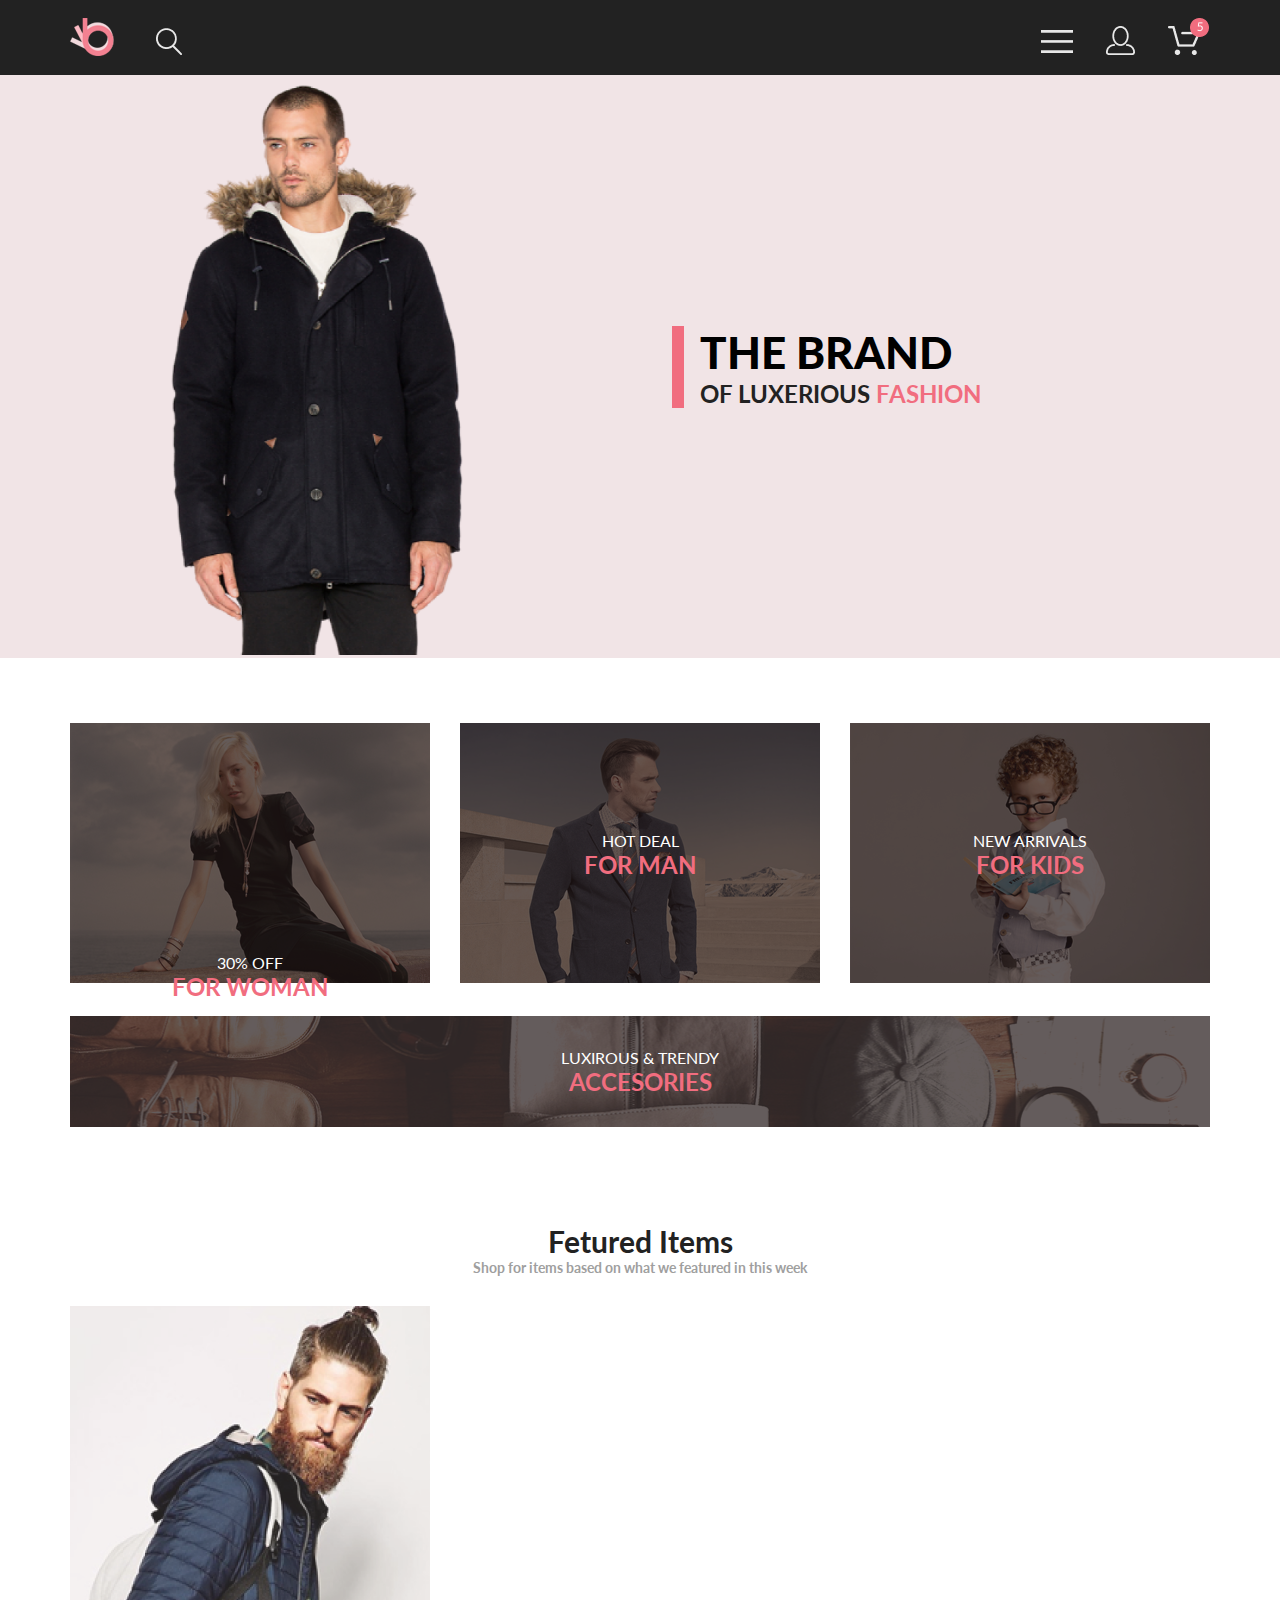
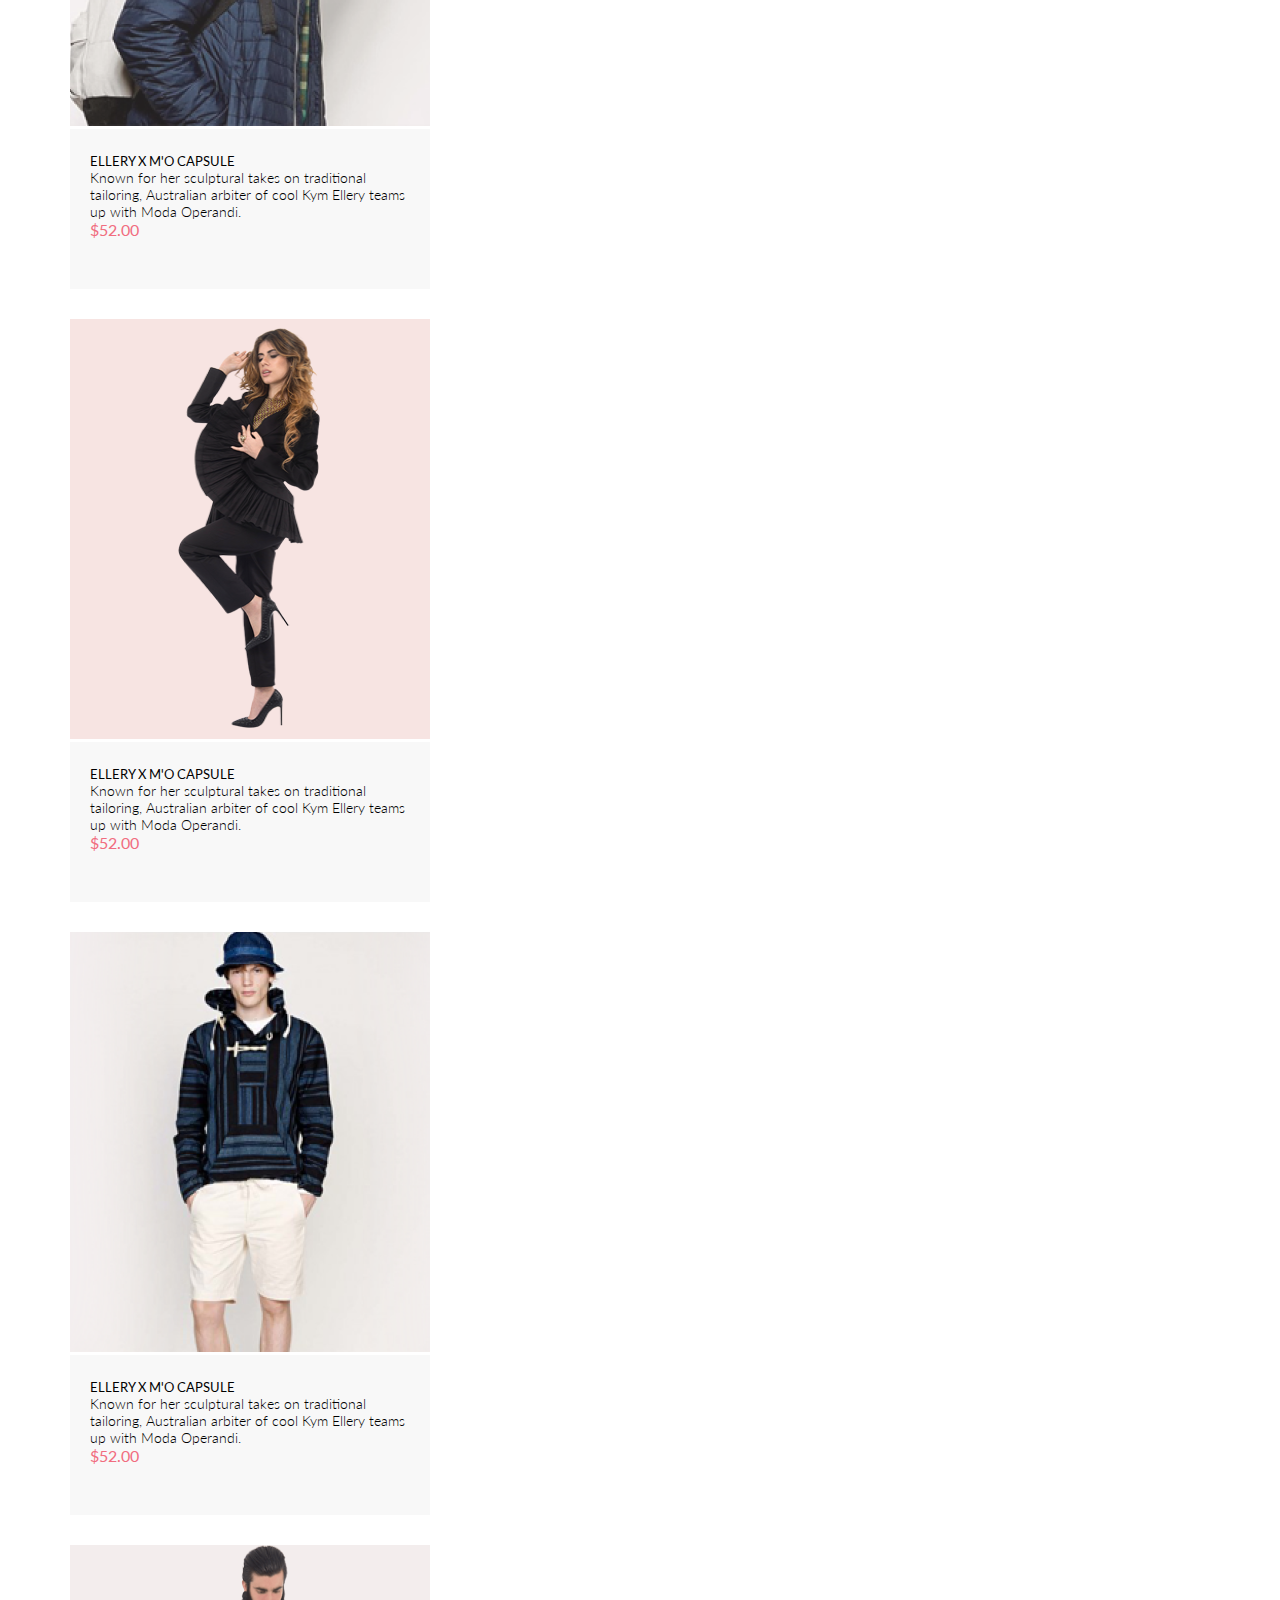
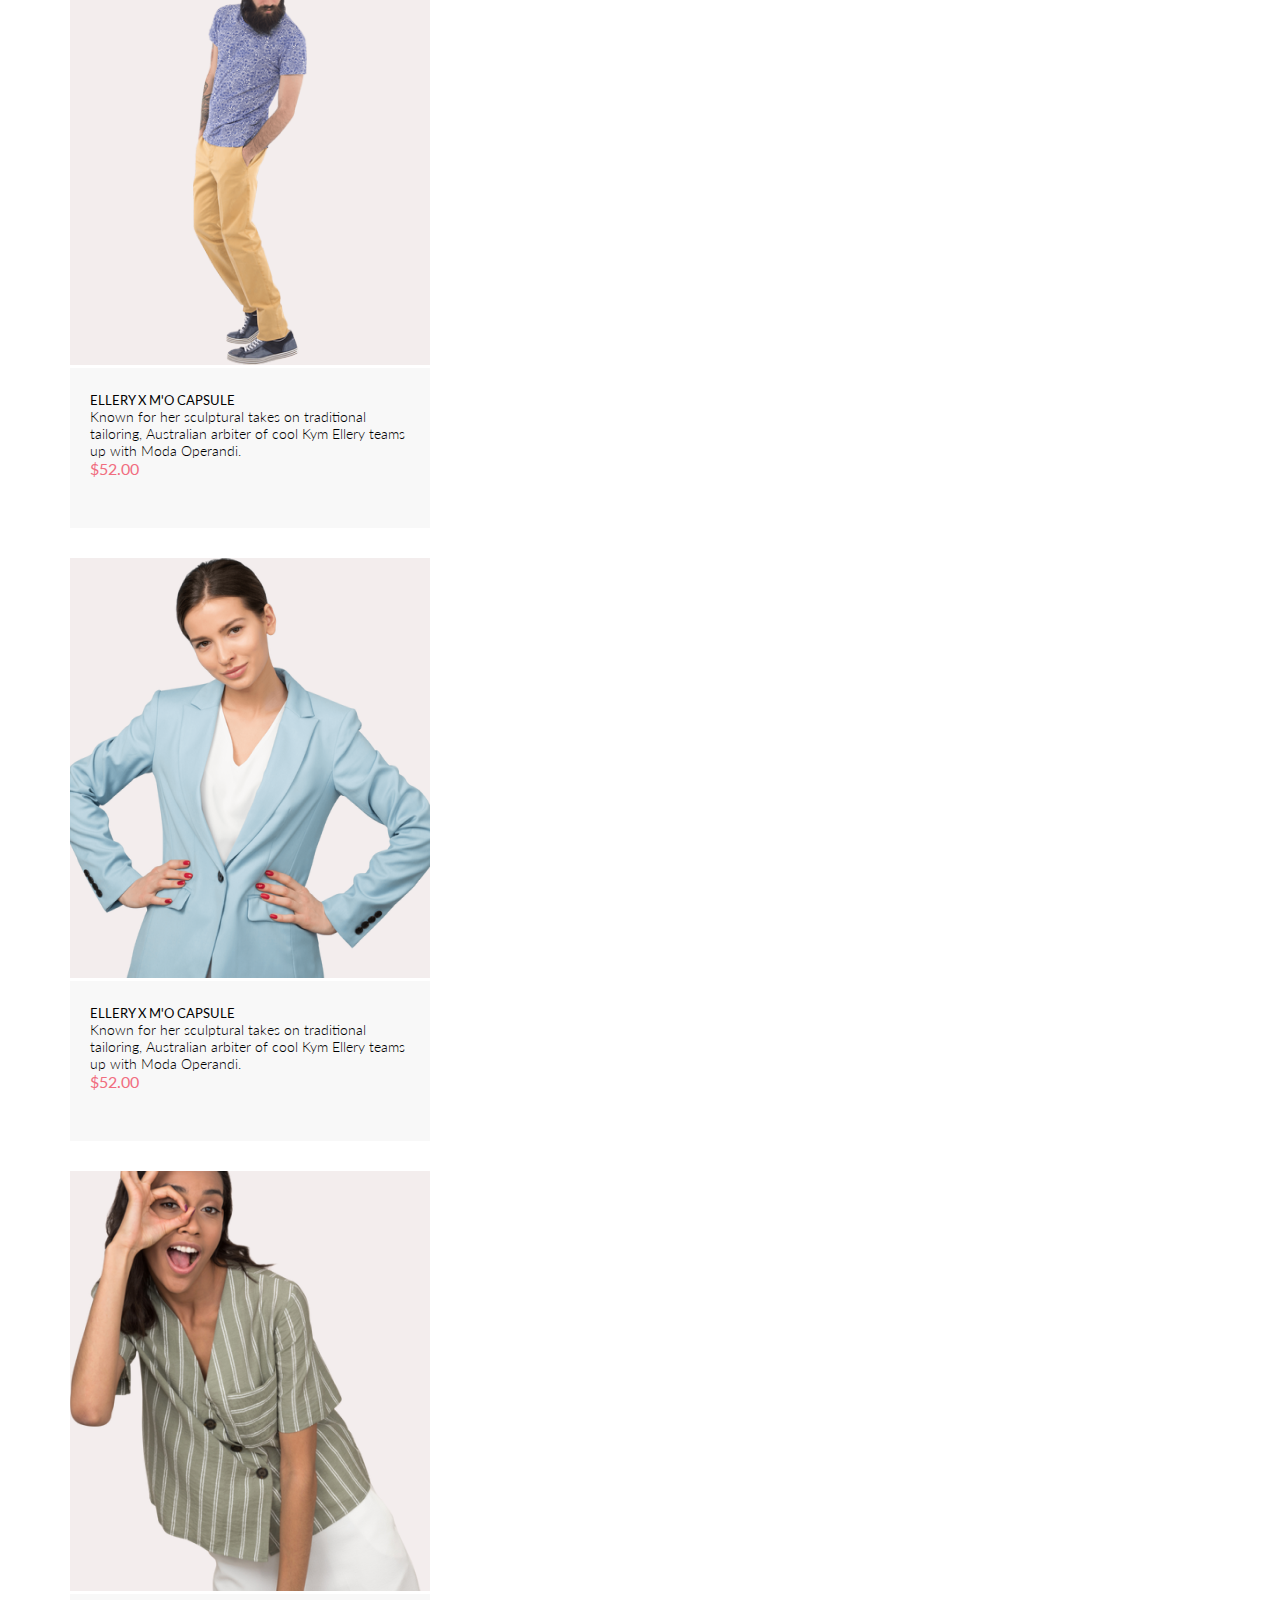
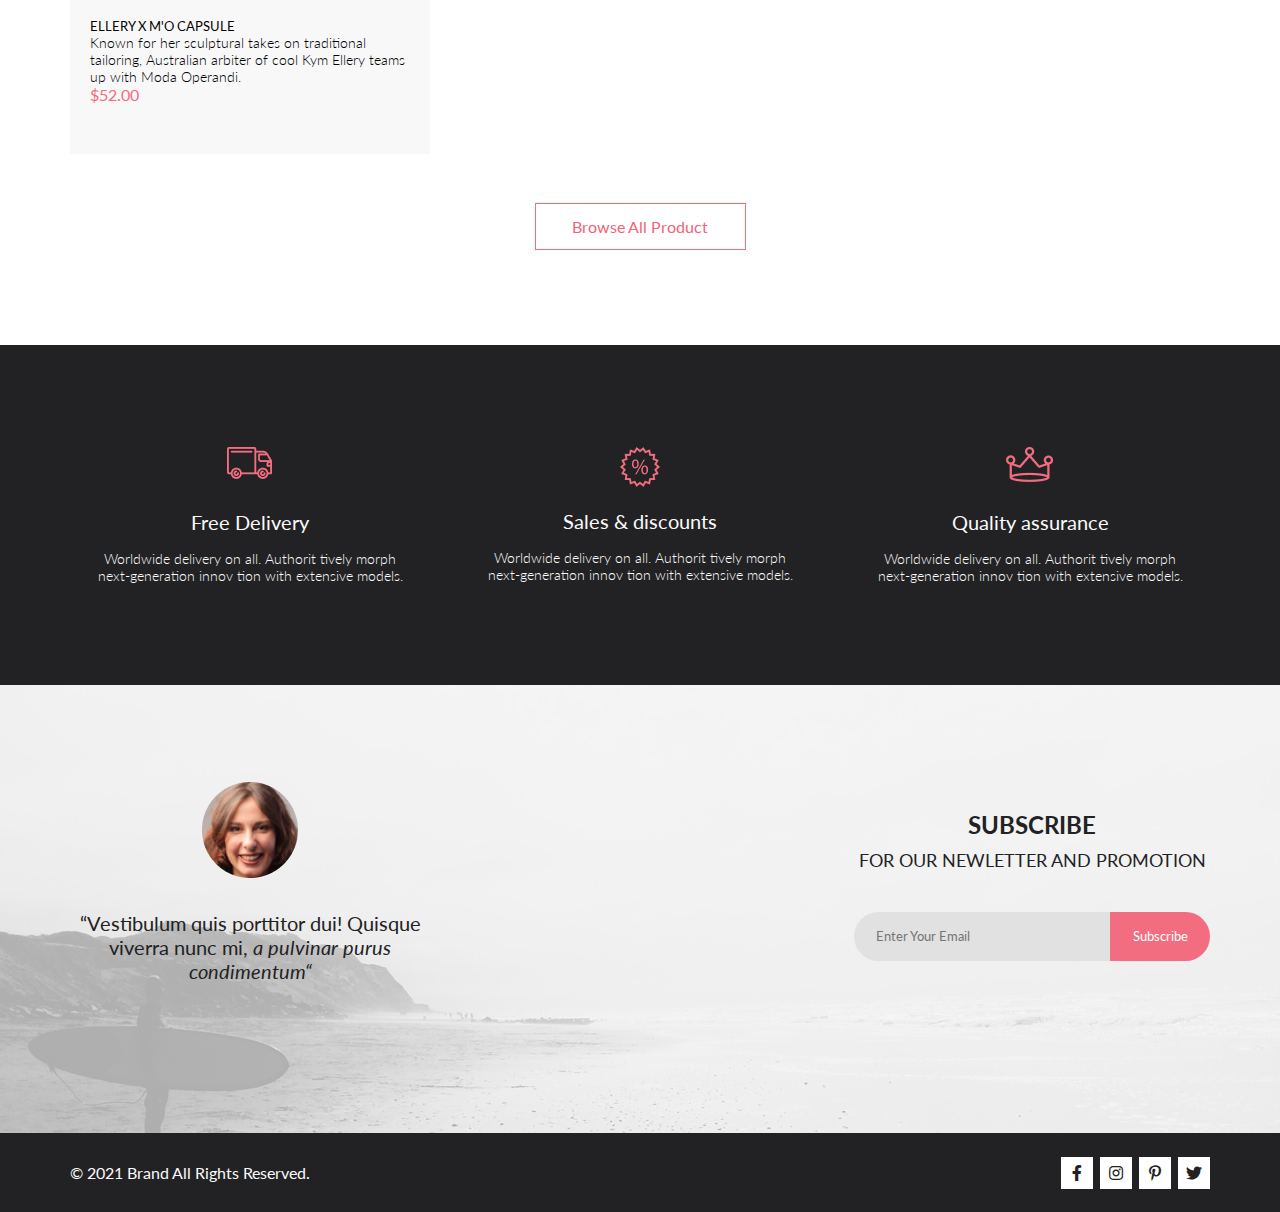
<file: index.html>
<!DOCTYPE html>
<html lang="en">
  <head>
    <meta charset="UTF-8" />
    <meta name="viewport" content="width=device-width, initial-scale=1.0" />
    <link
      href="https://cdn.jsdelivr.net/npm/bootstrap@5.0.0-beta1/dist/css/bootstrap.min.css"
      rel="stylesheet"
      integrity="sha384-giJF6kkoqNQ00vy+HMDP7azOuL0xtbfIcaT9wjKHr8RbDVddVHyTfAAsrekwKmP1"
      crossorigin="anonymous"
    />

    <link rel="stylesheet" href="style.css" />
    <link rel="stylesheet" href="overlay.css" />
    <link rel="stylesheet" href="adaptive.css" />

    <link rel="preconnect" href="https://fonts.gstatic.com" />
    <link
      href="https://fonts.googleapis.com/css2?family=Lato:wght@300;400;700;900&display=swap"
      rel="stylesheet"
    />
    <link
      rel="stylesheet"
      href="https://cdnjs.cloudflare.com/ajax/libs/font-awesome/5.15.2/css/all.min.css"
    />

    <title>Lesson1</title>
  </head>

  <body>
    <div class="wrapper">
      <div class="top">
        <!-- Header Start -->
        <header class="header">
          <div class="menu container">
            <div class="menu__left">
              <div class="menu__nav">
                <a href="index.html"><img src="img/ok.png" alt="" /></a>
              </div>
              <div class="menu__nav">
                <a href="#"><img src="img/search.png" alt="" /></a>
              </div>
            </div>
            <div class="menu__right">
              <div class="menu__nav burger">
                <a href="#"><img src="img/menu.png" alt="" /></a>
              </div>
              <div class="menu__nav">
                <a href="reigstration.html"
                  ><img src="img/user.png" alt=""
                /></a>
              </div>
              <div class="menu__nav">
                <a href="cart.html"><img src="img/buy.png" alt="" /></a>
              </div>
            </div>
          </div>
        </header>
        <div class="info">
          <div class="info__blocks">
            <div class="info__logo">
              <img class="img__logo" src="img/man.png" alt="" />
            </div>
            <div class="info__text">
              <div class="text__info">
                <h1 class="h1__info">THE BRAND</h1>
                <p class="p__info">
                  OF LUXERIOUS <span class="fashion">FASHION</span>
                </p>
              </div>
            </div>
          </div>
        </div>

        <section class="overlay">
          <div class="menu">
            <button class="close"><i class="fas fa-times"></i></button>
            <div class="menu__list">
              <h2 class="menu__h2">MENU</h2>
              <div class="menu__box">
                <h2 class="menu__box__h2">MAN</h2>
                <a class="menu__link" href="#">Accessories</a>
                <a class="menu__link" href="#">Bags</a>
                <a class="menu__link" href="#">Denim</a>
                <a class="menu__link" href="#">T-Shirt</a>
              </div>
              <div class="menu__box">
                <h2 class="menu__box__h2">WOMAN</h2>
                <a class="menu__link" href="#">Accessories</a>
                <a class="menu__link" href="#">Jackets & Coats</a>
                <a class="menu__link" href="#">Polos</a>
                <a class="menu__link" href="#">T-Shirt</a>
                <a class="menu__link" href="#">Shirts</a>
              </div>
              <div class="menu__box">
                <h2 class="menu__box__h2">KIDS</h2>
                <a class="menu__link" href="#">Accessories</a>
                <a class="menu__link" href="#">Jackets & Coats</a>
                <a class="menu__link" href="#">Polos</a>
                <a class="menu__link" href="#">T-Shirt</a>
                <a class="menu__link" href="#">Shirts</a>
                <a class="menu__link" href="#">Bags</a>
              </div>
            </div>
          </div>
        </section>

        <!-- Header end -->
        <!-- Main Start -->
        <div class="main container">
          <div class="boxes">
            <div class="box">
              <a class="box" href="catalog.html">
                <img class="box__img" src="img/forwomen.png" alt="" />
                <div class="box__text">
                  <p class="p__text">30% OFF</p>
                  <p class="p__redtext">FOR WOMAN</p>
                </div>
              </a>
            </div>
            <a class="box" href="product.html">
              <div class="box">
                <img class="box__img" src="img/formen.png" alt="" />
                <div class="box__text">
                  <p class="p__text">HOT DEAL</p>
                  <p class="p__redtext">FOR MAN</p>
                </div>
              </div>
            </a>
            <div class="box">
              <img class="box__img" src="img/forkids.png" alt="" />
              <div class="box__text">
                <p class="p__text">NEW ARRIVALS</p>
                <p class="p__redtext">FOR KIDS</p>
              </div>
            </div>
          </div>

          <div class="boxes2">
            <div class="box">
              <div class="box__img img__back"></div>

              <div class="box__text">
                <p class="p__text">LUXIROUS & TRENDY</p>
                <p class="p__redtext">ACCESORIES</p>
              </div>
            </div>
          </div>
        </div>

        <!-- Main end -->

        <!-- Fetured Items start -->
        <section class="fetured__items">
          <div class="container">
            <h2 class="fetured__title">Fetured Items</h2>
            <h3 class="fetured__subtitle">
              Shop for items based on what we featured in this week
            </h3>
            <div class="row">
              <div
                class="col-12 d-flex justify-content-center col-sm-6 d-flex justify-content-sm-end col-xl-4"
              >
                <figure class="items__card">
                  <div class="card__img">
                    <img src="img/fetured_1.png" class="card__image" alt="" />
                    <div class="card__hover">
                      <button class="card__btn">
                        <i class="fas fa-shopping-cart btn__icon"></i>
                        <a href="cart.html"><span>Add To Cart</span></a>
                      </button>
                    </div>
                  </div>
                  <figcaption class="card__info">
                    <a href="product.html">
                      <p class="card__title">ELLERY X M'O CAPSULE</p>
                    </a>

                    <p class="card__description">
                      Known for her sculptural takes on traditional tailoring,
                      Australian arbiter of cool Kym Ellery teams up with Moda
                      Operandi.
                    </p>
                    <p class="card__price">$52.00</p>
                  </figcaption>
                </figure>
              </div>
              <div
                class="col-12 d-flex justify-content-center col-sm-6 d-flex justify-content-sm-start col-xl-4"
              >
                <figure class="items__card">
                  <div class="card__img">
                    <img src="img/fetured_2.png" class="card__image" alt="" />
                    <div class="card__hover">
                      <button class="card__btn">
                        <i class="fas fa-shopping-cart btn__icon"></i>
                        <span>Add To Cart</span>
                      </button>
                    </div>
                  </div>
                  <figcaption class="card__info">
                    <p class="card__title">ELLERY X M'O CAPSULE</p>
                    <p class="card__description">
                      Known for her sculptural takes on traditional tailoring,
                      Australian arbiter of cool Kym Ellery teams up with Moda
                      Operandi.
                    </p>
                    <p class="card__price">$52.00</p>
                  </figcaption>
                </figure>
              </div>
              <div
                class="col-12 d-flex justify-content-center col-sm-6 d-flex justify-content-sm-end col-xl-4"
              >
                <figure class="items__card">
                  <div class="card__img">
                    <img src="img/fetured_3.png" class="card__image" alt="" />
                    <div class="card__hover">
                      <button class="card__btn">
                        <i class="fas fa-shopping-cart btn__icon"></i>
                        <span>Add To Cart</span>
                      </button>
                    </div>
                  </div>
                  <figcaption class="card__info">
                    <p class="card__title">ELLERY X M'O CAPSULE</p>
                    <p class="card__description">
                      Known for her sculptural takes on traditional tailoring,
                      Australian arbiter of cool Kym Ellery teams up with Moda
                      Operandi.
                    </p>
                    <p class="card__price">$52.00</p>
                  </figcaption>
                </figure>
              </div>
              <div
                class="col-12 d-flex justify-content-center col-sm-6 d-flex justify-content-sm-start col-xl-4"
              >
                <figure class="items__card">
                  <div class="card__img">
                    <img src="img/fetured_4.png" class="card__image" alt="" />
                    <div class="card__hover">
                      <button class="card__btn">
                        <i class="fas fa-shopping-cart btn__icon"></i>
                        <span>Add To Cart</span>
                      </button>
                    </div>
                  </div>
                  <figcaption class="card__info">
                    <p class="card__title">ELLERY X M'O CAPSULE</p>
                    <p class="card__description">
                      Known for her sculptural takes on traditional tailoring,
                      Australian arbiter of cool Kym Ellery teams up with Moda
                      Operandi.
                    </p>
                    <p class="card__price">$52.00</p>
                  </figcaption>
                </figure>
              </div>
              <div
                class="col-12 d-flex justify-content-center col-sm-6 d-flex justify-content-sm-end col-xl-4"
              >
                <figure class="items__card">
                  <div class="card__img">
                    <img src="img/fetured_5.png" class="card__image" alt="" />
                    <div class="card__hover">
                      <button class="card__btn">
                        <i class="fas fa-shopping-cart btn__icon"></i>
                        <span>Add To Cart</span>
                      </button>
                    </div>
                  </div>
                  <figcaption class="card__info">
                    <p class="card__title">ELLERY X M'O CAPSULE</p>
                    <p class="card__description">
                      Known for her sculptural takes on traditional tailoring,
                      Australian arbiter of cool Kym Ellery teams up with Moda
                      Operandi.
                    </p>
                    <p class="card__price">$52.00</p>
                  </figcaption>
                </figure>
              </div>
              <div
                class="col-12 d-flex justify-content-center col-sm-6 d-flex justify-content-sm-start col-xl-4"
              >
                <figure class="items__card">
                  <div class="card__img">
                    <img src="img/fetured_6.png" class="card__image" alt="" />
                    <div class="card__hover">
                      <button class="card__btn">
                        <i class="fas fa-shopping-cart btn__icon"></i>
                        <span>Add To Cart</span>
                      </button>
                    </div>
                  </div>
                  <figcaption class="card__info">
                    <p class="card__title">ELLERY X M'O CAPSULE</p>
                    <p class="card__description">
                      Known for her sculptural takes on traditional tailoring,
                      Australian arbiter of cool Kym Ellery teams up with Moda
                      Operandi.
                    </p>
                    <p class="card__price">$52.00</p>
                  </figcaption>
                </figure>
              </div>
              <div class="items__btn">
                <button class="fetured__items__btn">
                  <span>Browse All Product</span>
                </button>
              </div>
            </div>
          </div>
        </section>
        <!-- Fetured Items end -->

        <!-- Delivery Start -->
        <section class="delivery">
          <div class="delivery__boxes container">
            <div class="delivery__box">
              <div class="delivery__image">
                <img src="img/delivery.png" alt="" />
              </div>
              <div class="delivery__title">Free Delivery</div>
              <div class="delivery__subtitle">
                Worldwide delivery on all. Authorit tively morph<br />
                next-generation innov tion with extensive models.
              </div>
            </div>
            <div class="delivery__box">
              <div class="delivery__image">
                <img src="img/sales.png" alt="" />
              </div>
              <div class="delivery__title">Sales & discounts</div>
              <div class="delivery__subtitle">
                Worldwide delivery on all. Authorit tively morph<br />
                next-generation innov tion with extensive models.
              </div>
            </div>
            <div class="delivery__box">
              <div class="delivery__image">
                <img src="img/quality.png" alt="" />
              </div>
              <div class="delivery__title">Quality assurance</div>
              <div class="delivery__subtitle">
                Worldwide delivery on all. Authorit tively morph<br />
                next-generation innov tion with extensive models.
              </div>
            </div>
          </div>
        </section>
        <!-- Delivery end -->
        <!-- Subscribe start -->
        <section class="subscribe">
          <div class="subscribe__info container">
            <div class="sub__info">
              <div class="sub-image">
                <img src="img/woman.png" alt="" />
              </div>
              <div class="sub-text">
                “Vestibulum quis porttitor dui! Quisque viverra nunc mi,
                <em>a pulvinar purus condimentum“</em>
              </div>
            </div>
            <div class="sub__form">
              <div class="sub__title">SUBSCRIBE</div>
              <div class="sub__subtitle">FOR OUR NEWLETTER AND PROMOTION</div>
              <form action="#" class="subscribe__form">
                <input
                  type="email"
                  placeholder="Enter Your Email"
                  class="subscribe__input"
                />
                <button type="submit" class="subscribe__button">
                  Subscribe
                </button>
              </form>
            </div>
          </div>
        </section>
        <!-- Subscribe end -->
      </div>

      <!-- Footer start  -->
      <footer class="footer">
        <div class="footer__block container">
          <div class="footer__copy">
            <p class="footer__text">© 2021 Brand All Rights Reserved.</p>
          </div>
          <div class="footer__items">
            <div class="footer-icon">
              <i class="fab fa-facebook-f"></i>
            </div>
            <div class="footer-icon">
              <i class="fab fa-instagram"></i>
            </div>
            <div class="footer-icon">
              <i class="fab fa-pinterest-p"></i>
            </div>
            <div class="footer-icon">
              <i class="fab fa-twitter"></i>
            </div>
          </div>
        </div>
      </footer>
      <!-- Footer end -->
    </div>

    <script src="script.js"></script>
  </body>
</html>
</file>
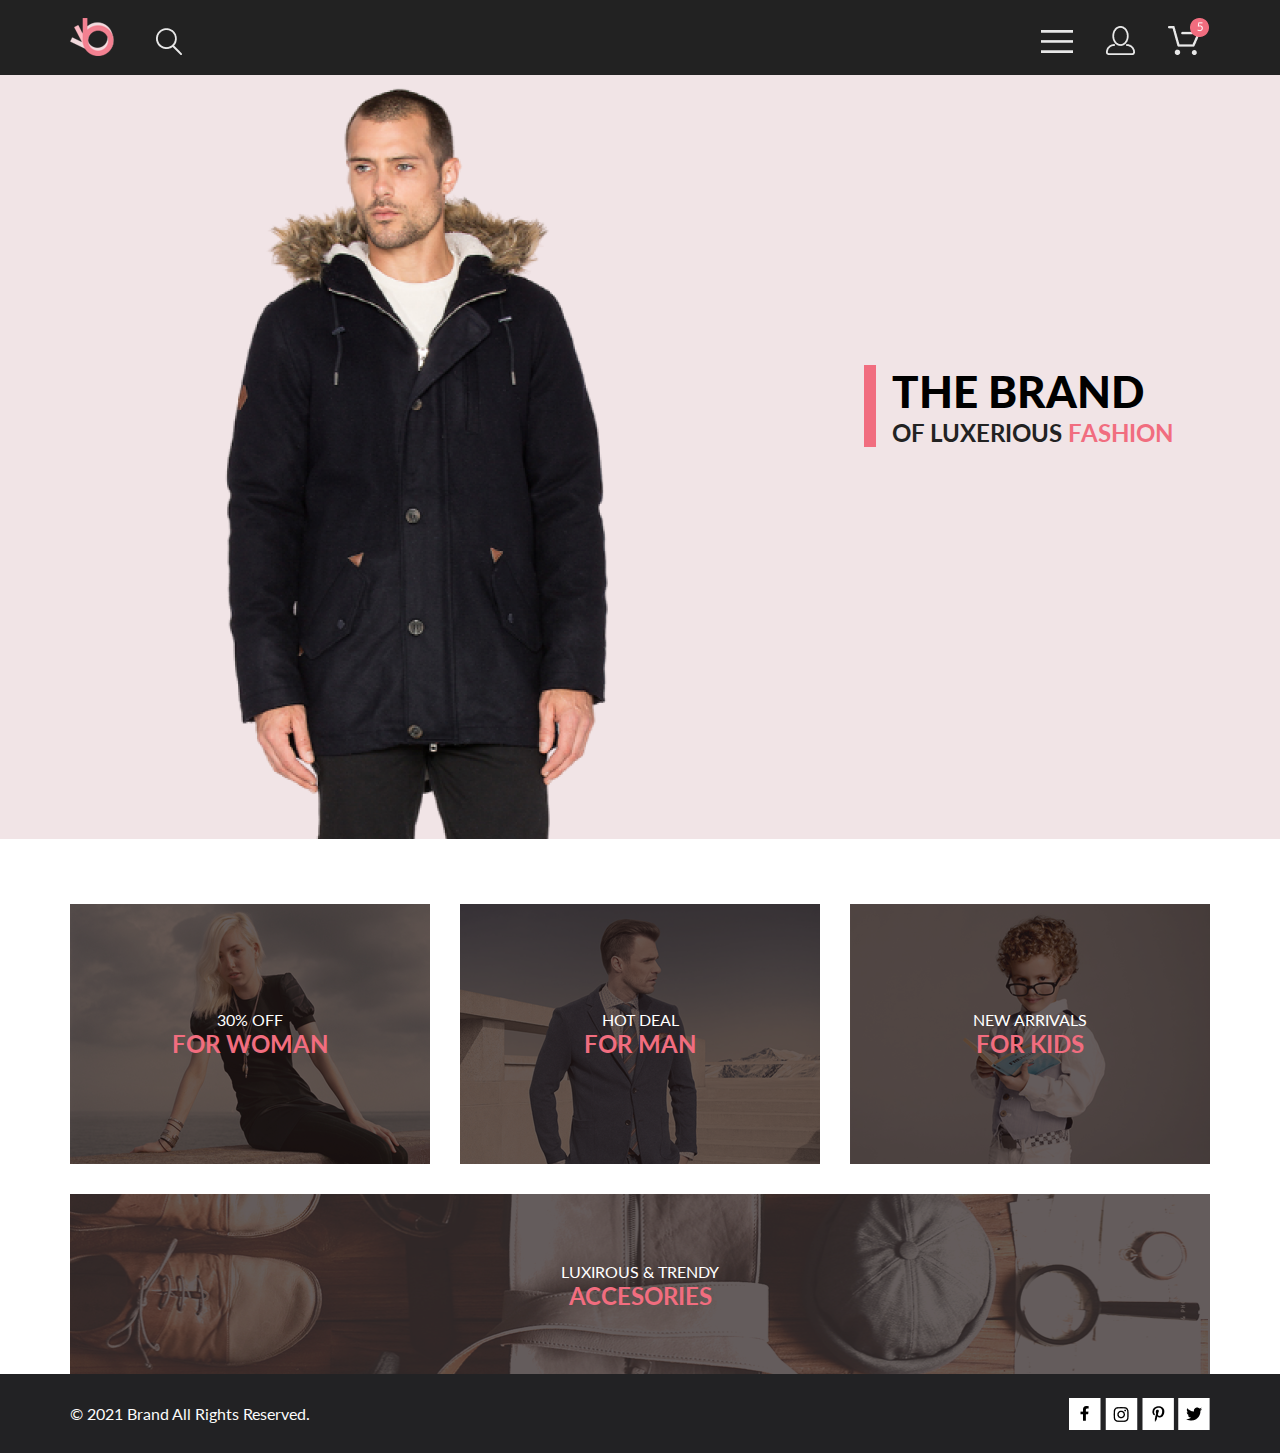
<file: lesson1/index.html>
<!DOCTYPE html>
<html lang="en">
  <head>
    <meta charset="UTF-8" />
    <meta name="viewport" content="width=device-width, initial-scale=1.0" />
    <link rel="stylesheet" href="style.css" />
    <link rel="preconnect" href="https://fonts.gstatic.com" />
    <link
      href="https://fonts.googleapis.com/css2?family=Lato:wght@300;400;700;900&display=swap"
      rel="stylesheet"
    />
    <title>Lesson1</title>
  </head>

  <body>
    <div class="wrapper">
      <div class="top">
        <header class="header">
          <div class="menu container">
            <div class="menu__left">
              <div class="menu__nav">
                <a href="#"><img src="img/ok.png" alt="" /></a>
              </div>
              <div class="menu__nav">
                <a href="#"><img src="img/search.png" alt="" /></a>
              </div>
            </div>
            <div class="menu__right">
              <div class="menu__nav">
                <a href="#"><img src="img/menu.png" alt="" /></a>
              </div>
              <div class="menu__nav">
                <a href="#"><img src="img/user.png" alt="" /></a>
              </div>
              <div class="menu__nav">
                <a href="#"><img src="img/buy.png" alt="" /></a>
              </div>
            </div>
          </div>
        </header>
        <div class="info">
          <div class="info__blocks">
            <div class="info__logo">
              <img class="img__logo" src="img/man.png" alt="" />
            </div>
            <div class="info__text">
              <div class="text__info">
                <h1 class="h1__info">THE BRAND</h1>
                <p class="p__info">
                  OF LUXERIOUS <span class="fashion">FASHION</span>
                </p>
              </div>
            </div>
          </div>
        </div>
        <div class="main container">
          <div class="boxes">
            <div class="box">
              <img class="box__img" src="img/forwomen.png" alt="" />
              <div class="box__text">
                <p class="p__text">30% OFF</p>
                <p class="p__redtext">FOR WOMAN</p>
              </div>
            </div>
            <div class="box">
              <img class="box__img" src="img/formen.png" alt="" />
              <div class="box__text">
                <p class="p__text">HOT DEAL</p>
                <p class="p__redtext">FOR MAN</p>
              </div>
            </div>
            <div class="box">
              <img class="box__img" src="img/forkids.png" alt="" />
              <div class="box__text">
                <p class="p__text">NEW ARRIVALS</p>
                <p class="p__redtext">FOR KIDS</p>
              </div>
            </div>
          </div>

          <div class="boxes2">
            <div class="box">
              <img class="box__img" src="img/ACCESORIES.png" alt="" />
              <div class="box__text">
                <p class="p__text">LUXIROUS & TRENDY</p>
                <p class="p__redtext">ACCESORIES</p>
              </div>
            </div>
          </div>
        </div>
      </div>
      <footer class="footer">
        <div class="footer__block container">
          <div class="footer__copy">
            <p class="footer__text">© 2021 Brand All Rights Reserved.</p>
          </div>
          <div class="footer__items">
            <a href="#"
              ><img class="footer__icons" src="img/facebook.png" alt=""
            /></a>
            <a href="#"
              ><img class="footer__icons" src="img/instagram.png" alt=""
            /></a>
            <a href="#"
              ><img class="footer__icons" src="img/pin.png" alt=""
            /></a>
            <a href="#"
              ><img class="footer__icons" src="img/twitter.png" alt=""
            /></a>
          </div>
        </div>
      </footer>
    </div>
  </body>
</html>
</file>
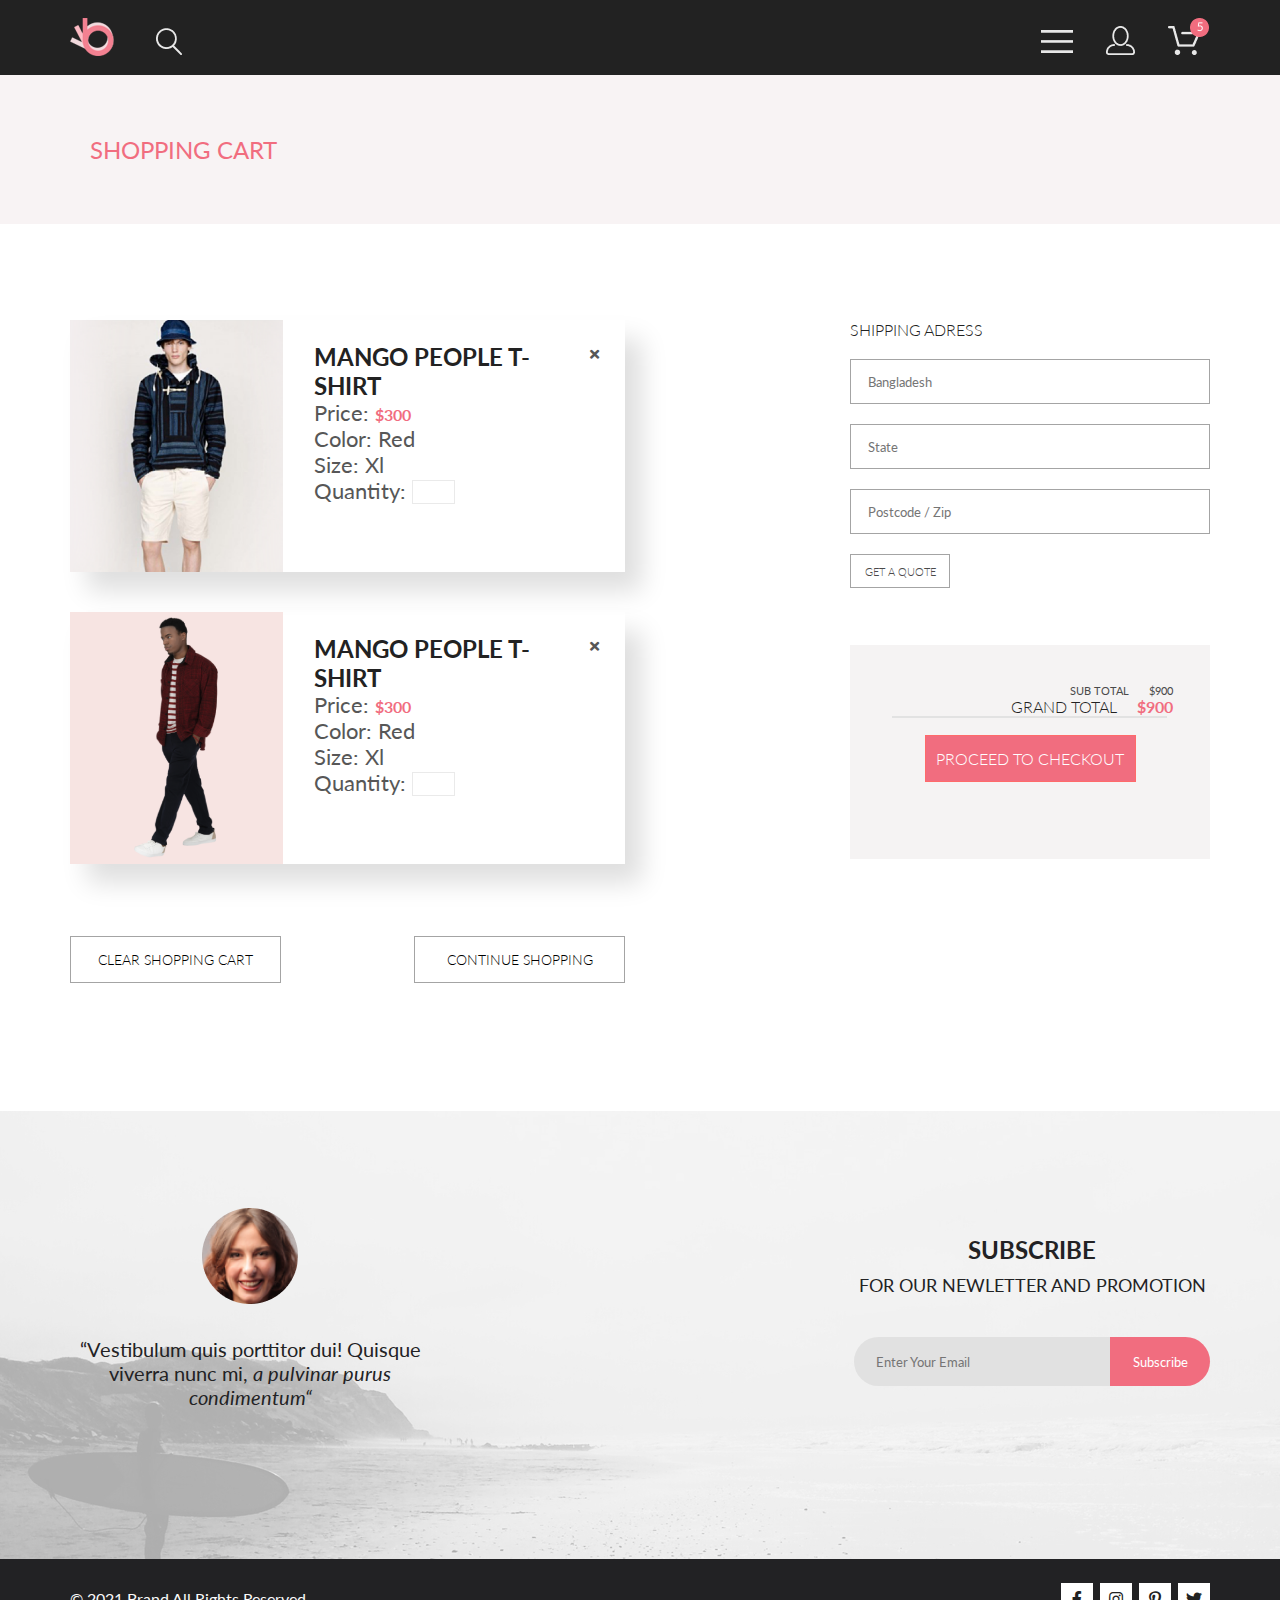
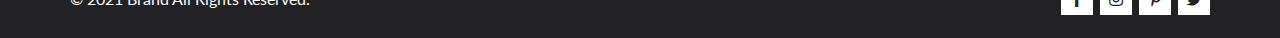
<file: cart.html>
<!DOCTYPE html>
<html lang="en">
  <head>
    <meta charset="UTF-8" />
    <meta name="viewport" content="width=device-width, initial-scale=1.0" />
    <script
      src="https://cdn.jsdelivr.net/npm/bootstrap@5.0.0-beta2/dist/js/bootstrap.bundle.min.js"
      integrity="sha384-b5kHyXgcpbZJO/tY9Ul7kGkf1S0CWuKcCD38l8YkeH8z8QjE0GmW1gYU5S9FOnJ0"
      crossorigin="anonymous"
    ></script>

    <link
      href="https://cdn.jsdelivr.net/npm/bootstrap@5.0.0-beta1/dist/css/bootstrap.min.css"
      rel="stylesheet"
      integrity="sha384-giJF6kkoqNQ00vy+HMDP7azOuL0xtbfIcaT9wjKHr8RbDVddVHyTfAAsrekwKmP1"
      crossorigin="anonymous"
    />
    <link rel="stylesheet" href="overlay.css" />
    <link rel="stylesheet" href="style.css" />
    <link rel="stylesheet" href="adaptive.css" />
    <link rel="preconnect" href="https://fonts.gstatic.com" />
    <link
      href="https://fonts.googleapis.com/css2?family=Lato:wght@300;400;700;900&display=swap"
      rel="stylesheet"
    />
    <link
      rel="stylesheet"
      href="https://cdnjs.cloudflare.com/ajax/libs/font-awesome/5.15.2/css/all.min.css"
    />
    <title>SHOPPING CART</title>
  </head>

  <body>
    <div class="wrapper">
      <div class="top">
        <!-- Header Start -->
        <header class="header">
          <div class="menu container">
            <div class="menu__left">
              <div class="menu__nav">
                <a href="index.html"><img src="img/ok.png" alt="" /></a>
              </div>
              <div class="menu__nav">
                <a href="#"><img src="img/search.png" alt="" /></a>
              </div>
            </div>
            <div class="menu__right">
              <div class="menu__nav">
                <a href="#"><img src="img/menu.png" alt="" /></a>
              </div>
              <div class="menu__nav">
                <a href="reigstration.html"
                  ><img src="img/user.png" alt=""
                /></a>
              </div>
              <div class="menu__nav">
                <a href="cart.html"><img src="img/buy.png" alt="" /></a>
              </div>
            </div>
          </div>
        </header>

        <div class="info__catalog">
          <div class="info__catmenu container shopcart">
            <div class="arrivals__cat shopcart">
              <p class="newarrivals">SHOPPING CART</p>
            </div>
          </div>
        </div>

        <!-- Header end -->

        <!-- Shopping Cart start -->
        <div class="mainshop container">
          <div class="shopping__cards">
            <div class="shop__card">
              <figure class="shop__box">
                <button class="close__box"><i class="fas fa-times"></i></button>
                <div class="shop__img">
                  <img class="shop__image" src="img/fetured_3.png" alt="" />
                </div>

                <figcaption class="shop__info">
                  <h2 class="shop__title">MANGO PEOPLE T-SHIRT</h2>
                  <div class="shop__menu">
                    <p class="shop__descrip">
                      Price: <span class="shopred">$300</span>
                    </p>
                    <p class="shop__descrip">Color: Red</p>
                    <p class="shop__descrip">Size: Xl</p>
                    <p class="shop__descrip">
                      Quantity:
                      <input class="shop__numb" type="number" name="" id="" />
                    </p>
                  </div>
                </figcaption>
              </figure>
            </div>
            <div class="shop__card xcard2">
              <figure class="shop__box">
                <button class="close__box"><i class="fas fa-times"></i></button>
                <div class="shop__img">
                  <img class="shop__image" src="img/cat2.png" alt="" />
                </div>

                <figcaption class="shop__info">
                  <h2 class="shop__title">MANGO PEOPLE T-SHIRT</h2>
                  <div class="shop__menu">
                    <p class="shop__descrip">
                      Price: <span class="shopred">$300</span>
                    </p>
                    <p class="shop__descrip">Color: Red</p>
                    <p class="shop__descrip">Size: Xl</p>
                    <p class="shop__descrip">
                      Quantity:
                      <input class="shop__numb" type="number" name="" id="" />
                    </p>
                  </div>
                </figcaption>
              </figure>
            </div>

            <div class="buttons__pag">
              <button class="fetured__items__btn pagbut">
                <span>CLEAR SHOPPING CART</span>
              </button>
              <button class="fetured__items__btn pagbut">
                <span>CONTINUE SHOPPING</span>
              </button>
            </div>
          </div>

          <div class="shop__bill">
            <div class="shop__form">
              <h2 class="bill__title">SHIPPING ADRESS</h2>
              <form class="bill__form" action="#">
                <input
                  class="bill__input"
                  type="text"
                  id=""
                  name=""
                  placeholder="Bangladesh"
                />

                <input
                  class="bill__input"
                  type="text"
                  id=""
                  name=""
                  placeholder="State"
                />
                <input
                  class="bill__input"
                  type="text"
                  id=""
                  name=""
                  placeholder="Postcode / Zip"
                />

                <button class="fetured__items__btn getquote">
                  <span>GET A QUOTE</span>
                </button>
              </form>
            </div>

            <div class="shop__total">
              <div class="shop__buy">
                <p class="shop__subtotal">
                  SUB TOTAL <span class="shop__span">$900</span>
                </p>
                <p class="shop__grandtotal">
                  GRAND TOTAL <span class="shop__span shopred">$900</span>
                </p>
              </div>

              <div class="border__shop"></div>
              <div class="btn__shop">
                <button class="fetured__items__btn totalshop">
                  <span>PROCEED TO CHECKOUT</span>
                </button>
              </div>
            </div>
          </div>
        </div>

        <!-- Shopping card end -->

        <!-- Subscribe start -->
        <section class="subscribe">
          <div class="subscribe__info container">
            <div class="sub__info">
              <div class="sub-image">
                <img src="img/woman.png" alt="" />
              </div>
              <div class="sub-text">
                “Vestibulum quis porttitor dui! Quisque viverra nunc mi,
                <em>a pulvinar purus condimentum“</em>
              </div>
            </div>
            <div class="sub__form">
              <div class="sub__title">SUBSCRIBE</div>
              <div class="sub__subtitle">FOR OUR NEWLETTER AND PROMOTION</div>
              <form action="" class="subscribe__form">
                <input
                  type="email"
                  placeholder="Enter Your Email"
                  class="subscribe__input"
                />
                <button type="submit" class="subscribe__button">
                  Subscribe
                </button>
              </form>
            </div>
          </div>
        </section>
        <!-- Subscribe end -->
      </div>

      <!-- Footer start  -->
      <footer class="footer">
        <div class="footer__block container">
          <div class="footer__copy">
            <p class="footer__text">© 2021 Brand All Rights Reserved.</p>
          </div>
          <div class="footer__items">
            <div class="footer-icon">
              <i class="fab fa-facebook-f"></i>
            </div>
            <div class="footer-icon">
              <i class="fab fa-instagram"></i>
            </div>
            <div class="footer-icon">
              <i class="fab fa-pinterest-p"></i>
            </div>
            <div class="footer-icon">
              <i class="fab fa-twitter"></i>
            </div>
          </div>
        </div>
      </footer>
      <!-- Footer end -->
    </div>
  </body>
</html>
</file>
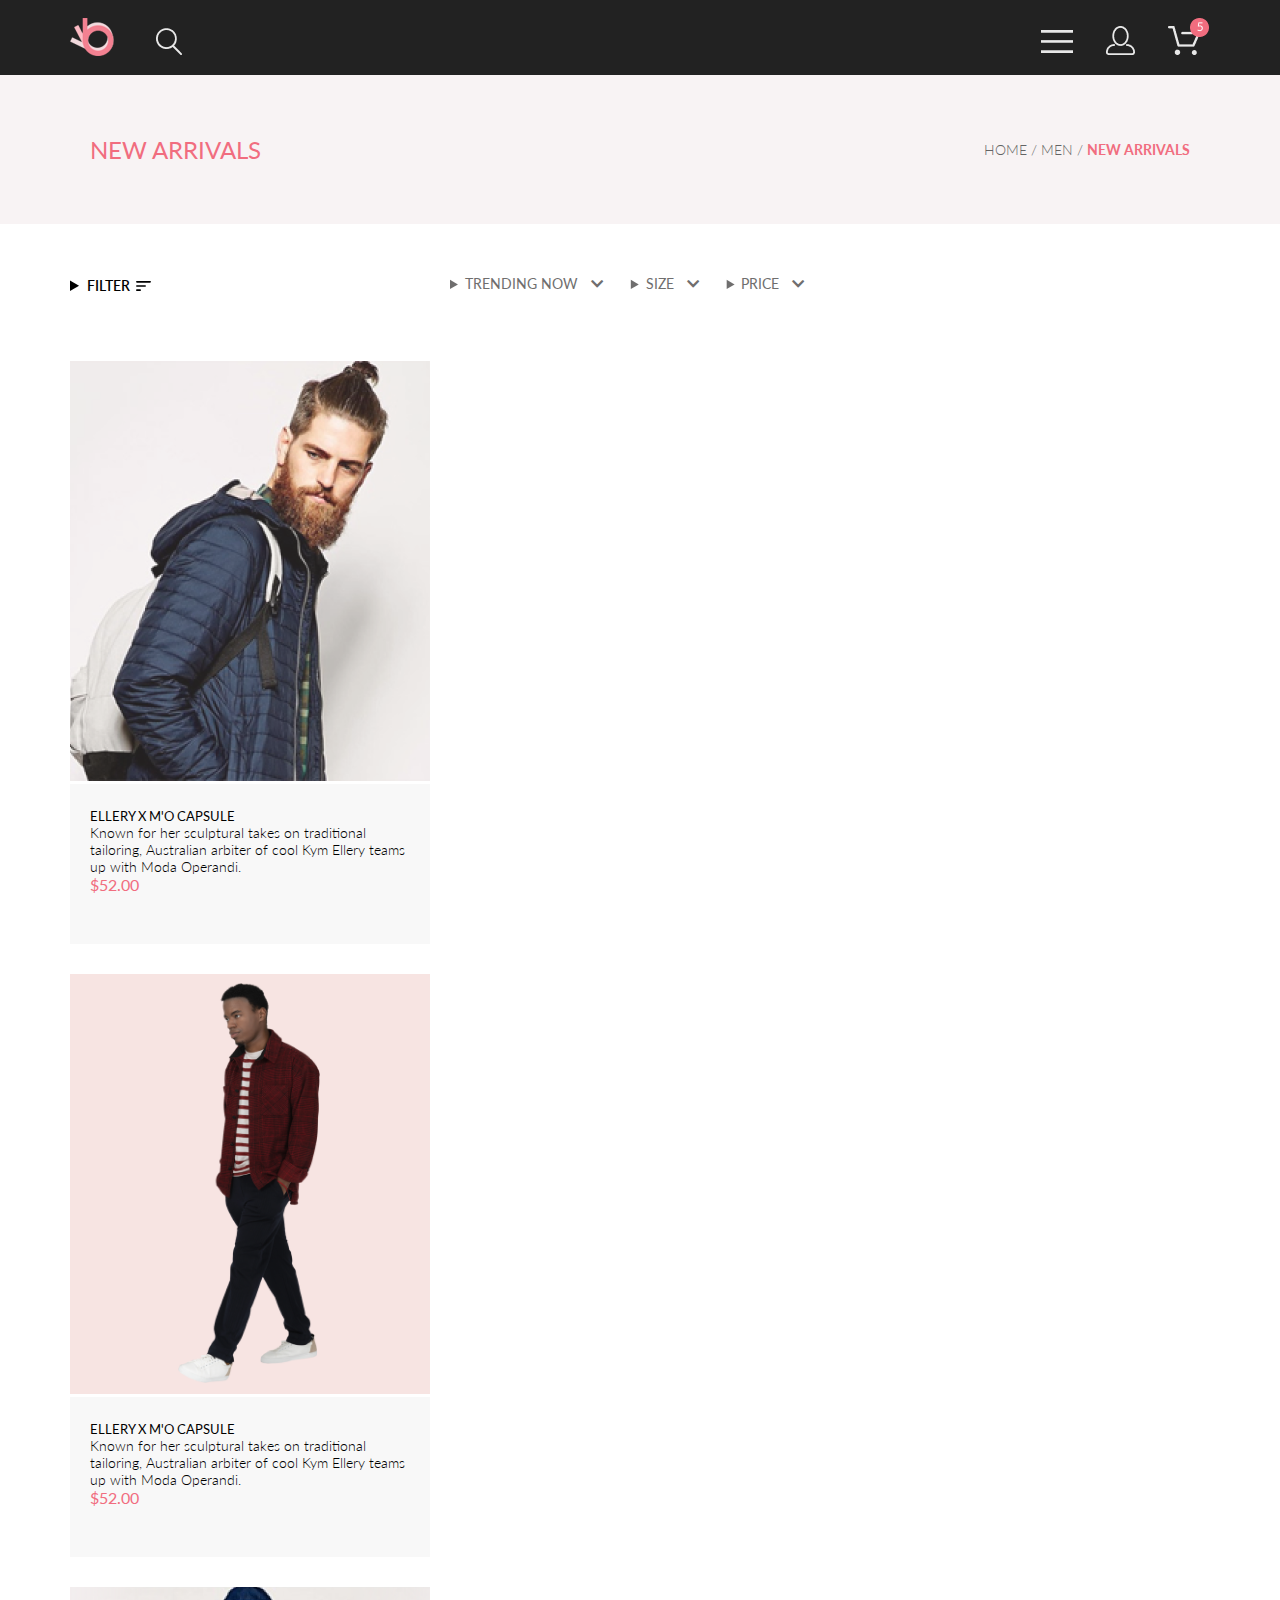
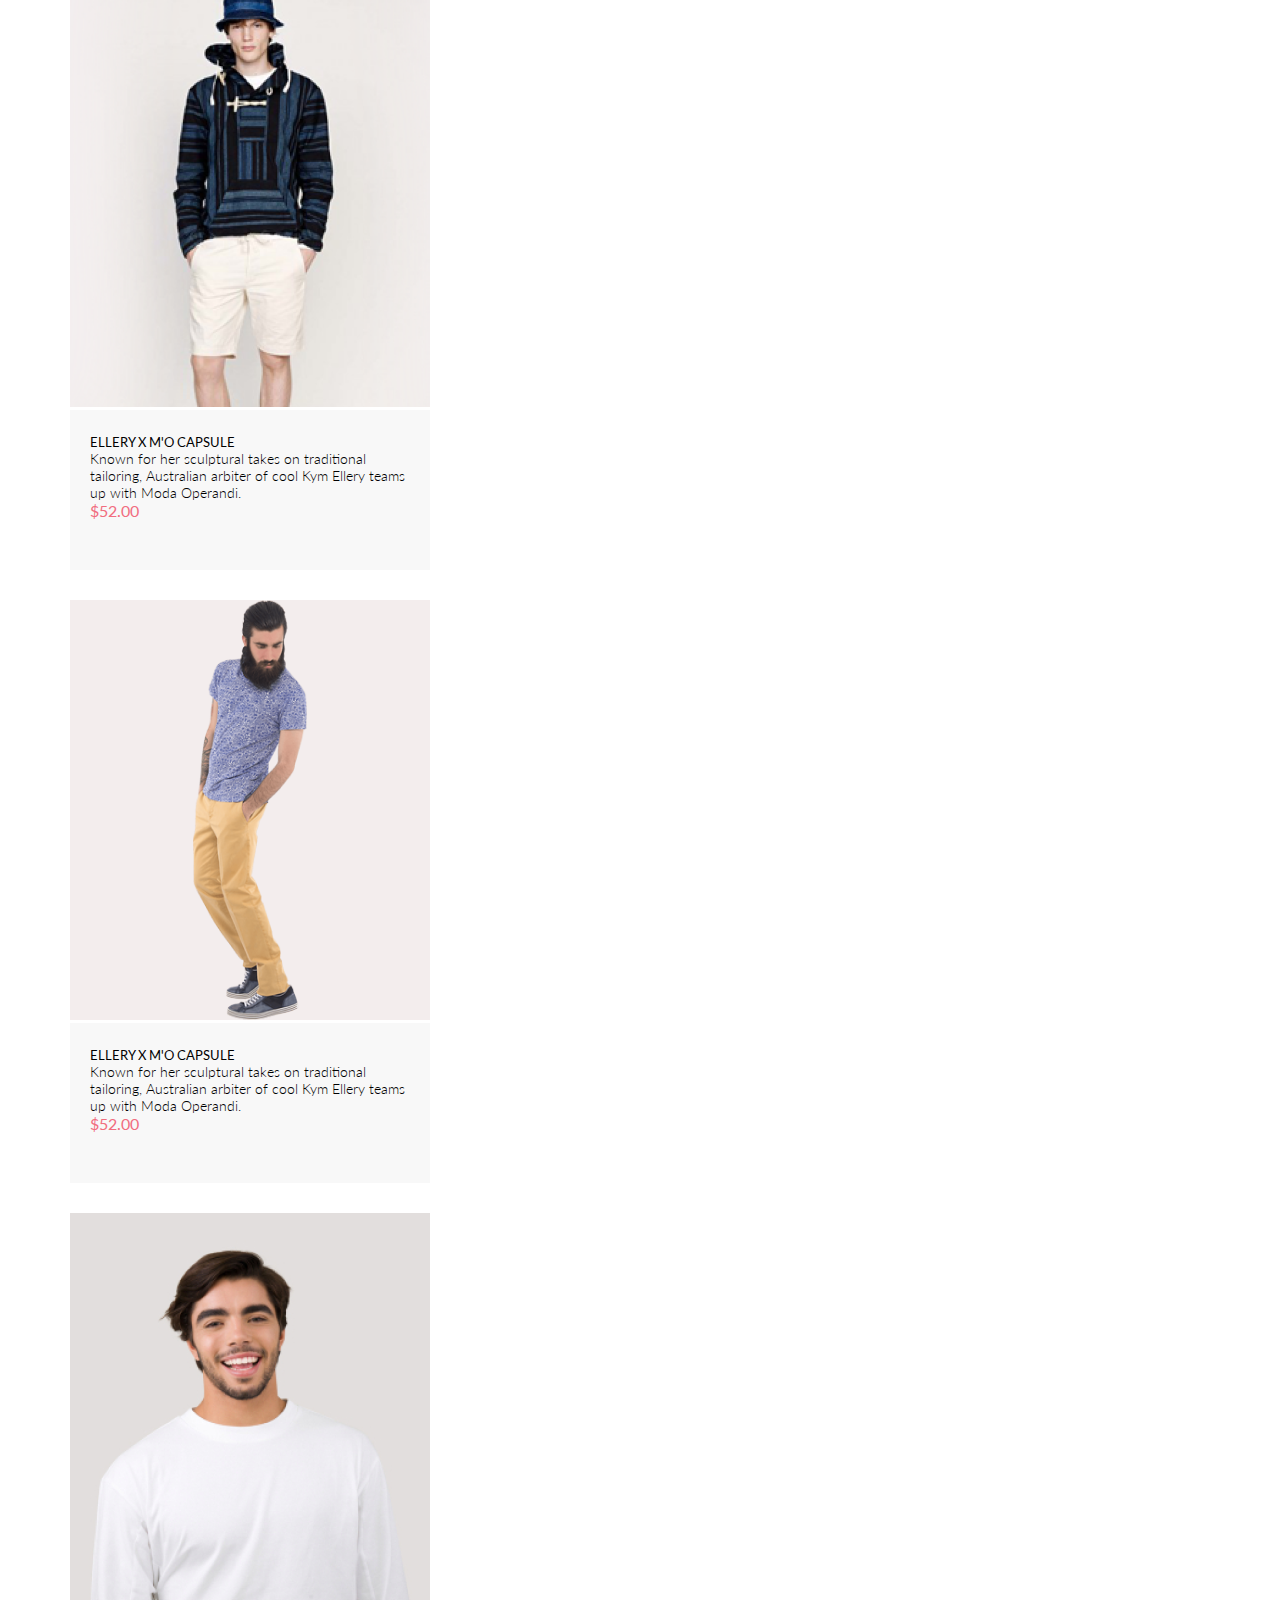
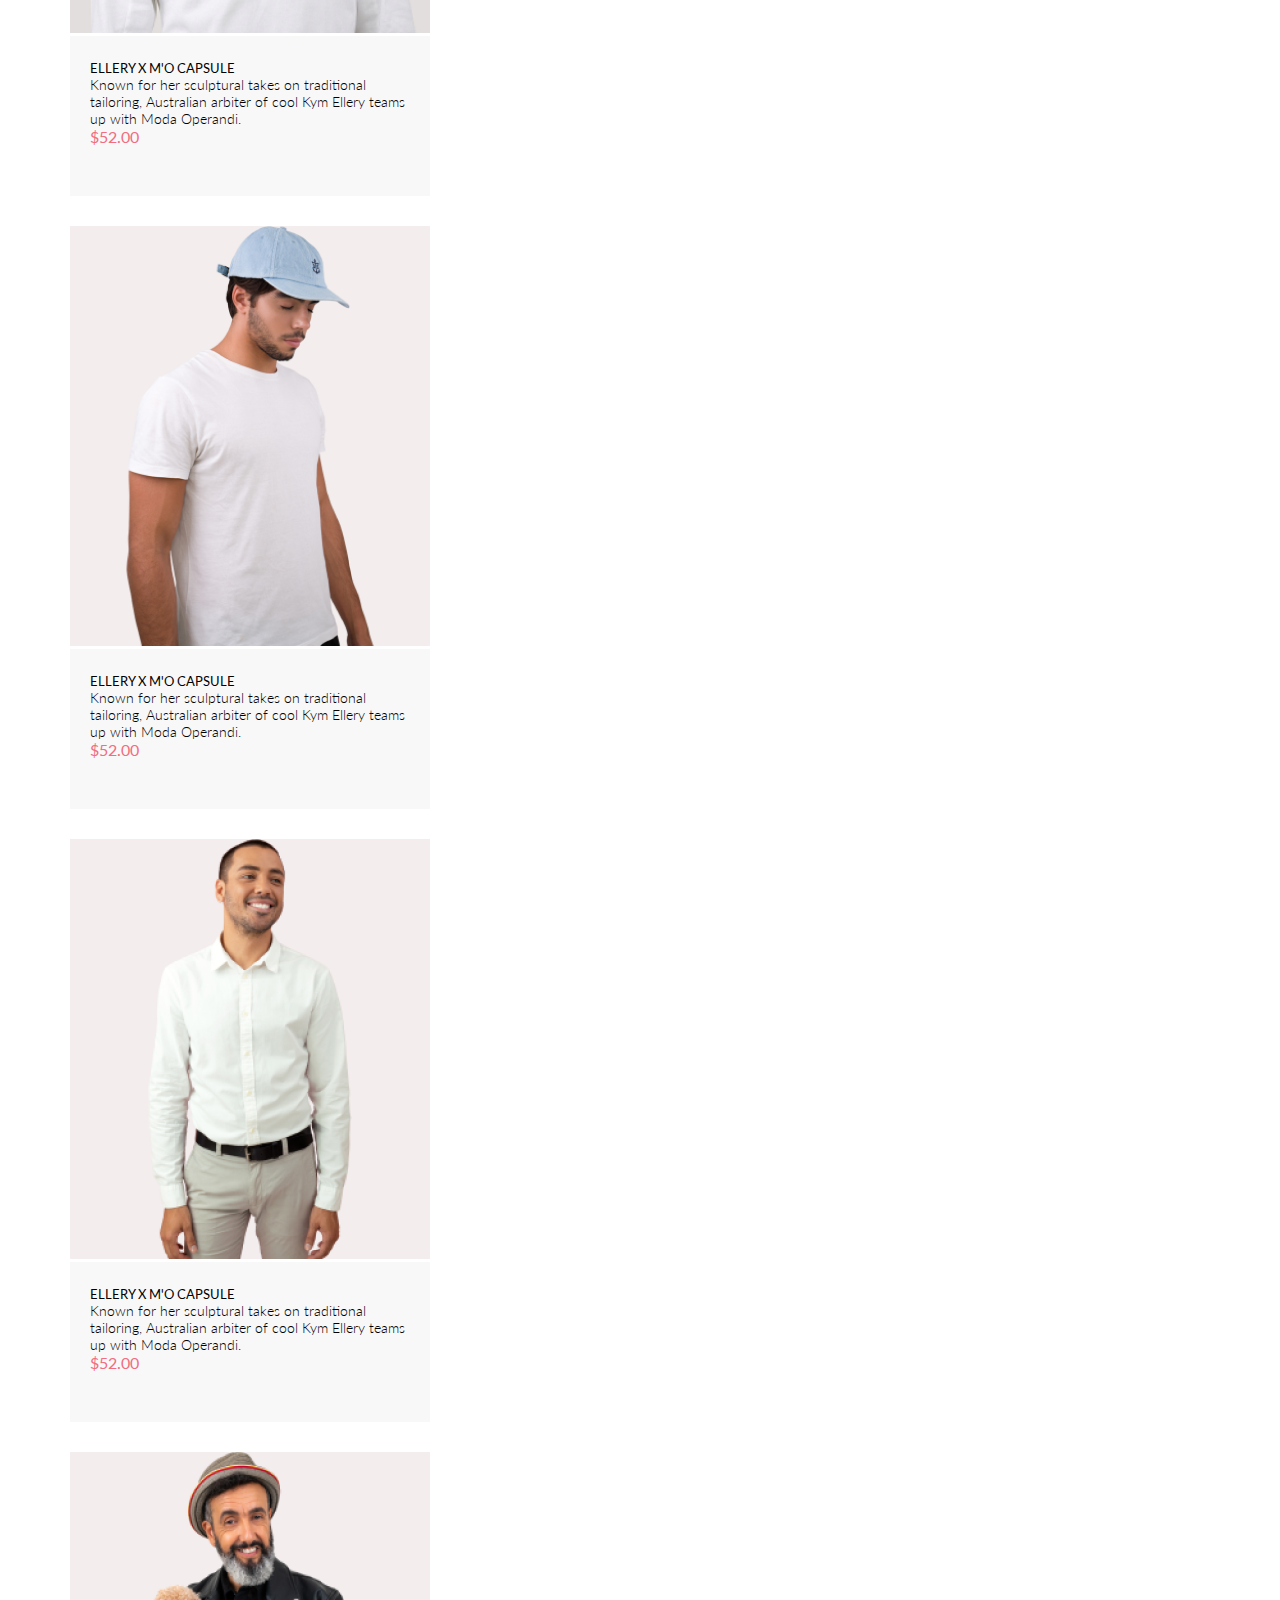
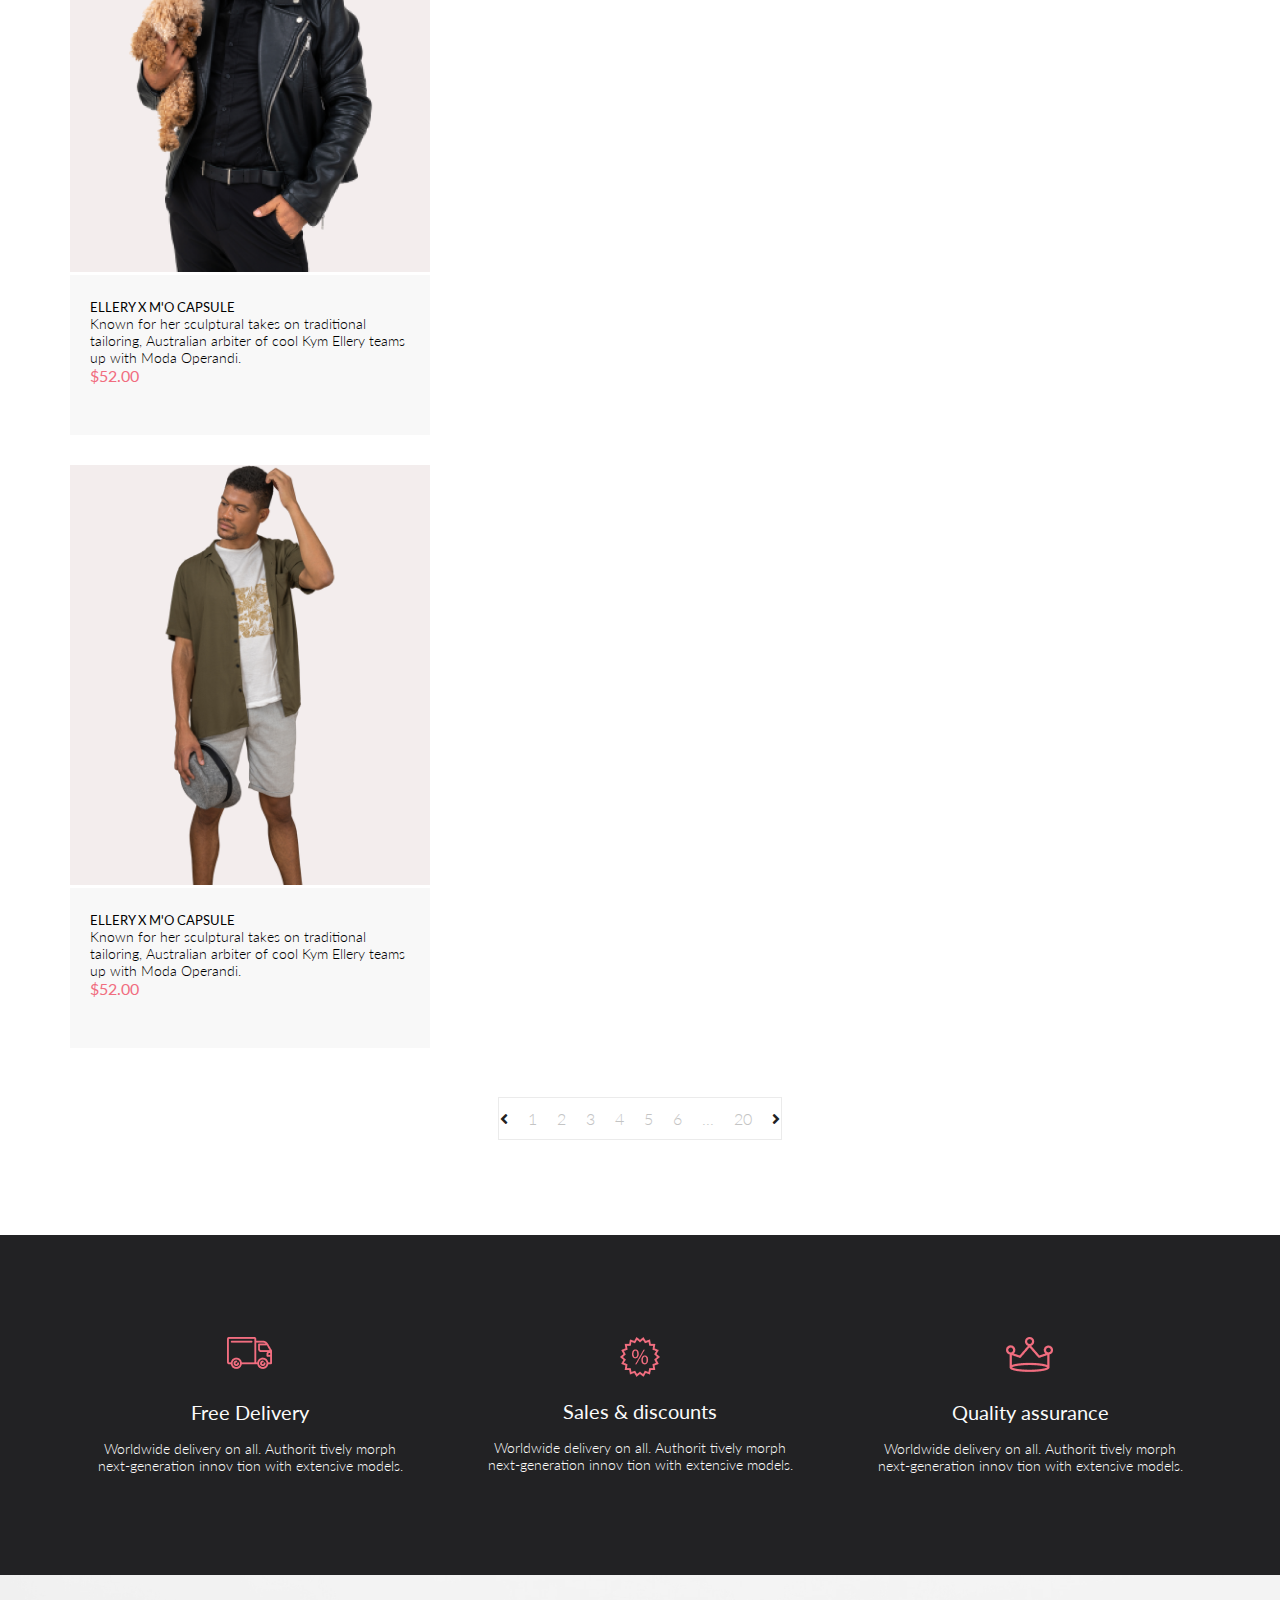
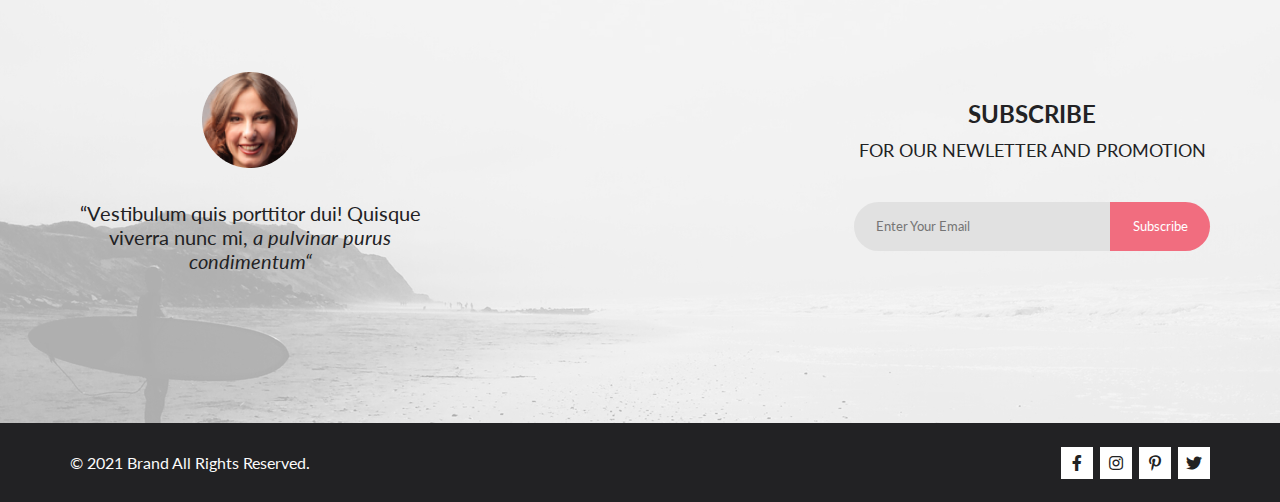
<file: catalog.html>
<!DOCTYPE html>
<html lang="en">
  <head>
    <meta charset="UTF-8" />
    <meta name="viewport" content="width=device-width, initial-scale=1.0" />
    <link
      href="https://cdn.jsdelivr.net/npm/bootstrap@5.0.0-beta1/dist/css/bootstrap.min.css"
      rel="stylesheet"
      integrity="sha384-giJF6kkoqNQ00vy+HMDP7azOuL0xtbfIcaT9wjKHr8RbDVddVHyTfAAsrekwKmP1"
      crossorigin="anonymous"
    />
    <link rel="stylesheet" href="overlay.css" />
    <link rel="stylesheet" href="style.css" />
    <link rel="stylesheet" href="adaptive.css" />
    <link rel="preconnect" href="https://fonts.gstatic.com" />
    <link
      href="https://fonts.googleapis.com/css2?family=Lato:wght@300;400;700;900&display=swap"
      rel="stylesheet"
    />
    <link
      rel="stylesheet"
      href="https://cdnjs.cloudflare.com/ajax/libs/font-awesome/5.15.2/css/all.min.css"
    />
    <title>Catalog</title>
  </head>

  <body>
    <div class="wrapper">
      <div class="top">
        <!-- Header Start -->
        <header class="header">
          <div class="menu container">
            <div class="menu__left">
              <div class="menu__nav">
                <a href="index.html"><img src="img/ok.png" alt="" /></a>
              </div>
              <div class="menu__nav">
                <a href="#"><img src="img/search.png" alt="" /></a>
              </div>
            </div>
            <div class="menu__right">
              <div class="menu__nav">
                <a href="#"><img src="img/menu.png" alt="" /></a>
              </div>
              <div class="menu__nav">
                <a href="reigstration.html"
                  ><img src="img/user.png" alt=""
                /></a>
              </div>
              <div class="menu__nav">
                <a href="cart.html"><img src="img/buy.png" alt="" /></a>
              </div>
            </div>
          </div>
        </header>

        <div class="info__catalog">
          <div class="info__catmenu container">
            <div class="arrivals__cat">
              <p class="newarrivals">NEW ARRIVALS</p>
            </div>
            <div class="page__catalog">
              <p class="page__cat">HOME</p>
              <p class="page__cat">MEN</p>
              <p class="page__cat">NEW ARRIVALS</p>
            </div>
          </div>
        </div>

        <!-- Header end -->

        <!-- Filter Catalog start -->
        <section class="catalog__filters container">
          <div class="filter__wrap">
            <div class="filter__column">
              <details class="filter__details">
                <summary class="filter__details_summary">
                  <span class="filter__span"></span>
                </summary>
                <details class="filter__details__category">
                  <summary class="filter__details_cat">CATEGORY</summary>
                  <div class="filter__items">
                    <li class="filter__list">Accessories</li>
                    <li class="filter__list">Bags</li>
                    <li class="filter__list">Denim</li>
                    <li class="filter__list">Hoodies & Sweatshirts</li>
                    <li class="filter__list">Jackets & Coats</li>
                    <li class="filter__list">Polos</li>
                    <li class="filter__list">Shirts</li>
                    <li class="filter__list">Shoes</li>
                    <li class="filter__list">Sweaters & Knits</li>
                    <li class="filter__list">T-Shirts</li>
                    <li class="filter__list">Tanks</li>
                  </div>
                </details>
                <details class="filter__details__category">
                  <summary class="filter__details_cat">BRAND</summary>
                  <div class="filter__items"></div>
                </details>
                <details class="filter__details__category">
                  <summary class="filter__details_cat">DESIGNER</summary>
                  <div class="filter__items"></div>
                </details>
              </details>
            </div>

            <div class="filter__column2">
              <details class="trand__filter">
                <summary class="tranding__now">
                  TRENDING NOW
                  <i class="fas fa-chevron-down filters__icon"></i>
                </summary>
              </details>

              <details class="trand__filter">
                <summary class="tranding__now">
                  SIZE <i class="fas fa-chevron-down filters__icon"></i>
                </summary>
                <div class="trand__filter__list">
                  <input class="checkbox__trand" type="checkbox" /><label
                    class="checkbox__list"
                    >XS</label
                  ><br />
                  <input class="checkbox__trand" type="checkbox" /><label
                    class="checkbox__list"
                    >S</label
                  ><br />
                  <input class="checkbox__trand" type="checkbox" /><label
                    class="checkbox__list"
                    >M</label
                  ><br />
                  <input class="checkbox__trand" type="checkbox" /><label
                    class="checkbox__list"
                    >L</label
                  >
                </div>
              </details>
              <details class="trand__filter">
                <summary class="tranding__now">
                  PRICE
                  <i class="fas fa-chevron-down filters__icon"></i>
                </summary>
              </details>
            </div>
          </div>
        </section>

        <!-- Filter Catalog end -->

        <!-- Fetured Items start -->
        <section class="fetured__items-catalog">
          <div class="container">
            <div class="row">
              <div
                class="col-12 d-flex justify-content-center col-sm-6 d-flex justify-content-sm-end col-xl-4"
              >
                <figure class="items__card">
                  <div class="card__img">
                    <img src="img/fetured_1.png" class="card__image" alt="" />
                    <div class="card__hover">
                      <button class="card__btn">
                        <i class="fas fa-shopping-cart btn__icon"></i>
                        <a href="cart.html"><span>Add To Cart</span></a>
                      </button>
                    </div>
                  </div>
                  <figcaption class="card__info">
                    <a href="product.html">
                      <p class="card__title">ELLERY X M'O CAPSULE</p>
                    </a>
                    <p class="card__description">
                      Known for her sculptural takes on traditional tailoring,
                      Australian arbiter of cool Kym Ellery teams up with Moda
                      Operandi.
                    </p>
                    <p class="card__price">$52.00</p>
                  </figcaption>
                </figure>
              </div>
              <div
                class="col-12 d-flex justify-content-center col-sm-6 d-flex justify-content-sm-start col-xl-4"
              >
                <figure class="items__card">
                  <div class="card__img">
                    <img src="img/cat2.png" class="card__image" alt="" />
                    <div class="card__hover">
                      <button class="card__btn">
                        <i class="fas fa-shopping-cart btn__icon"></i>
                        <span>Add To Cart</span>
                      </button>
                    </div>
                  </div>
                  <figcaption class="card__info">
                    <p class="card__title">ELLERY X M'O CAPSULE</p>
                    <p class="card__description">
                      Known for her sculptural takes on traditional tailoring,
                      Australian arbiter of cool Kym Ellery teams up with Moda
                      Operandi.
                    </p>
                    <p class="card__price">$52.00</p>
                  </figcaption>
                </figure>
              </div>
              <div
                class="col-12 d-flex justify-content-center col-sm-6 d-flex justify-content-sm-end col-xl-4"
              >
                <figure class="items__card">
                  <div class="card__img">
                    <img src="img/fetured_3.png" class="card__image" alt="" />
                    <div class="card__hover">
                      <button class="card__btn">
                        <i class="fas fa-shopping-cart btn__icon"></i>
                        <span>Add To Cart</span>
                      </button>
                    </div>
                  </div>
                  <figcaption class="card__info">
                    <p class="card__title">ELLERY X M'O CAPSULE</p>
                    <p class="card__description">
                      Known for her sculptural takes on traditional tailoring,
                      Australian arbiter of cool Kym Ellery teams up with Moda
                      Operandi.
                    </p>
                    <p class="card__price">$52.00</p>
                  </figcaption>
                </figure>
              </div>
              <div
                class="col-12 d-flex justify-content-center col-sm-6 d-flex justify-content-sm-start col-xl-4"
              >
                <figure class="items__card">
                  <div class="card__img">
                    <img src="img/fetured_4.png" class="card__image" alt="" />
                    <div class="card__hover">
                      <button class="card__btn">
                        <i class="fas fa-shopping-cart btn__icon"></i>
                        <span>Add To Cart</span>
                      </button>
                    </div>
                  </div>
                  <figcaption class="card__info">
                    <p class="card__title">ELLERY X M'O CAPSULE</p>
                    <p class="card__description">
                      Known for her sculptural takes on traditional tailoring,
                      Australian arbiter of cool Kym Ellery teams up with Moda
                      Operandi.
                    </p>
                    <p class="card__price">$52.00</p>
                  </figcaption>
                </figure>
              </div>
              <div
                class="col-12 d-flex justify-content-center col-sm-6 d-flex justify-content-sm-end col-xl-4"
              >
                <figure class="items__card">
                  <div class="card__img">
                    <img src="img/cat3.png" class="card__image" alt="" />
                    <div class="card__hover">
                      <button class="card__btn">
                        <i class="fas fa-shopping-cart btn__icon"></i>
                        <span>Add To Cart</span>
                      </button>
                    </div>
                  </div>
                  <figcaption class="card__info">
                    <p class="card__title">ELLERY X M'O CAPSULE</p>
                    <p class="card__description">
                      Known for her sculptural takes on traditional tailoring,
                      Australian arbiter of cool Kym Ellery teams up with Moda
                      Operandi.
                    </p>
                    <p class="card__price">$52.00</p>
                  </figcaption>
                </figure>
              </div>
              <div
                class="col-12 d-flex justify-content-center col-sm-6 d-flex justify-content-sm-start col-xl-4"
              >
                <figure class="items__card">
                  <div class="card__img">
                    <img src="img/cat4.png" class="card__image" alt="" />
                    <div class="card__hover">
                      <button class="card__btn">
                        <i class="fas fa-shopping-cart btn__icon"></i>
                        <span>Add To Cart</span>
                      </button>
                    </div>
                  </div>
                  <figcaption class="card__info">
                    <p class="card__title">ELLERY X M'O CAPSULE</p>
                    <p class="card__description">
                      Known for her sculptural takes on traditional tailoring,
                      Australian arbiter of cool Kym Ellery teams up with Moda
                      Operandi.
                    </p>
                    <p class="card__price">$52.00</p>
                  </figcaption>
                </figure>
              </div>
              <div
                class="col-12 d-flex justify-content-center col-sm-6 d-flex justify-content-sm-end col-xl-4"
              >
                <figure class="items__card">
                  <div class="card__img">
                    <img src="img/cat5.png" class="card__image" alt="" />
                    <div class="card__hover">
                      <button class="card__btn">
                        <i class="fas fa-shopping-cart btn__icon"></i>
                        <span>Add To Cart</span>
                      </button>
                    </div>
                  </div>
                  <figcaption class="card__info">
                    <p class="card__title">ELLERY X M'O CAPSULE</p>
                    <p class="card__description">
                      Known for her sculptural takes on traditional tailoring,
                      Australian arbiter of cool Kym Ellery teams up with Moda
                      Operandi.
                    </p>
                    <p class="card__price">$52.00</p>
                  </figcaption>
                </figure>
              </div>
              <div
                class="col-12 d-flex justify-content-center col-sm-6 d-flex justify-content-sm-start col-xl-4"
              >
                <figure class="items__card">
                  <div class="card__img">
                    <img src="img/cat6.png" class="card__image" alt="" />
                    <div class="card__hover">
                      <button class="card__btn">
                        <i class="fas fa-shopping-cart btn__icon"></i>
                        <span>Add To Cart</span>
                      </button>
                    </div>
                  </div>
                  <figcaption class="card__info">
                    <p class="card__title">ELLERY X M'O CAPSULE</p>
                    <p class="card__description">
                      Known for her sculptural takes on traditional tailoring,
                      Australian arbiter of cool Kym Ellery teams up with Moda
                      Operandi.
                    </p>
                    <p class="card__price">$52.00</p>
                  </figcaption>
                </figure>
              </div>
              <div
                class="col-12 d-flex justify-content-center col-sm-6 d-flex justify-content-sm-end col-xl-4"
              >
                <figure class="items__card">
                  <div class="card__img">
                    <img src="img/cat7.png" class="card__image" alt="" />
                    <div class="card__hover">
                      <button class="card__btn">
                        <i class="fas fa-shopping-cart btn__icon"></i>
                        <span>Add To Cart</span>
                      </button>
                    </div>
                  </div>
                  <figcaption class="card__info">
                    <p class="card__title">ELLERY X M'O CAPSULE</p>
                    <p class="card__description">
                      Known for her sculptural takes on traditional tailoring,
                      Australian arbiter of cool Kym Ellery teams up with Moda
                      Operandi.
                    </p>
                    <p class="card__price">$52.00</p>
                  </figcaption>
                </figure>
              </div>
            </div>
          </div>
        </section>
        <!-- Fetured Items end -->

        <!-- Pagination Start -->
        <div class="pagination__cat container">
          <a class="pagination__nav" href="#"
            ><i class="fas fa-angle-left"></i
          ></a>
          <a class="pagination__nav" href="#">1</a>
          <a class="pagination__nav" href="#">2</a>
          <a class="pagination__nav" href="#">3</a>
          <a class="pagination__nav" href="#">4</a>
          <a class="pagination__nav" href="#">5</a>
          <a class="pagination__nav" href="#">6</a>
          <a class="pagination__nav" href="#">...</a>
          <a class="pagination__nav" href="#">20</a>
          <a class="pagination__nav" href="#"
            ><i class="fas fa-angle-right"></i
          ></a>
        </div>
        <!-- Pagination End -->

        <!-- Delivery Start -->
        <section class="delivery">
          <div class="delivery__boxes container">
            <div class="delivery__box">
              <div class="delivery__image">
                <img src="img/delivery.png" alt="" />
              </div>
              <div class="delivery__title">Free Delivery</div>
              <div class="delivery__subtitle">
                Worldwide delivery on all. Authorit tively morph<br />
                next-generation innov tion with extensive models.
              </div>
            </div>
            <div class="delivery__box">
              <div class="delivery__image">
                <img src="img/sales.png" alt="" />
              </div>
              <div class="delivery__title">Sales & discounts</div>
              <div class="delivery__subtitle">
                Worldwide delivery on all. Authorit tively morph<br />
                next-generation innov tion with extensive models.
              </div>
            </div>
            <div class="delivery__box">
              <div class="delivery__image">
                <img src="img/quality.png" alt="" />
              </div>
              <div class="delivery__title">Quality assurance</div>
              <div class="delivery__subtitle">
                Worldwide delivery on all. Authorit tively morph<br />
                next-generation innov tion with extensive models.
              </div>
            </div>
          </div>
        </section>
        <!-- Delivery end -->
        <!-- Subscribe start -->
        <section class="subscribe">
          <div class="subscribe__info container">
            <div class="sub__info">
              <div class="sub-image">
                <img src="img/woman.png" alt="" />
              </div>
              <div class="sub-text">
                “Vestibulum quis porttitor dui! Quisque viverra nunc mi,
                <em>a pulvinar purus condimentum“</em>
              </div>
            </div>
            <div class="sub__form">
              <div class="sub__title">SUBSCRIBE</div>
              <div class="sub__subtitle">FOR OUR NEWLETTER AND PROMOTION</div>
              <form action="" class="subscribe__form">
                <input
                  type="email"
                  placeholder="Enter Your Email"
                  class="subscribe__input"
                />
                <button type="submit" class="subscribe__button">
                  Subscribe
                </button>
              </form>
            </div>
          </div>
        </section>
        <!-- Subscribe end -->
      </div>

      <!-- Footer start  -->
      <footer class="footer">
        <div class="footer__block container">
          <div class="footer__copy">
            <p class="footer__text">© 2021 Brand All Rights Reserved.</p>
          </div>
          <div class="footer__items">
            <div class="footer-icon">
              <i class="fab fa-facebook-f"></i>
            </div>
            <div class="footer-icon">
              <i class="fab fa-instagram"></i>
            </div>
            <div class="footer-icon">
              <i class="fab fa-pinterest-p"></i>
            </div>
            <div class="footer-icon">
              <i class="fab fa-twitter"></i>
            </div>
          </div>
        </div>
      </footer>
      <!-- Footer end -->
    </div>
  </body>
</html>
</file>
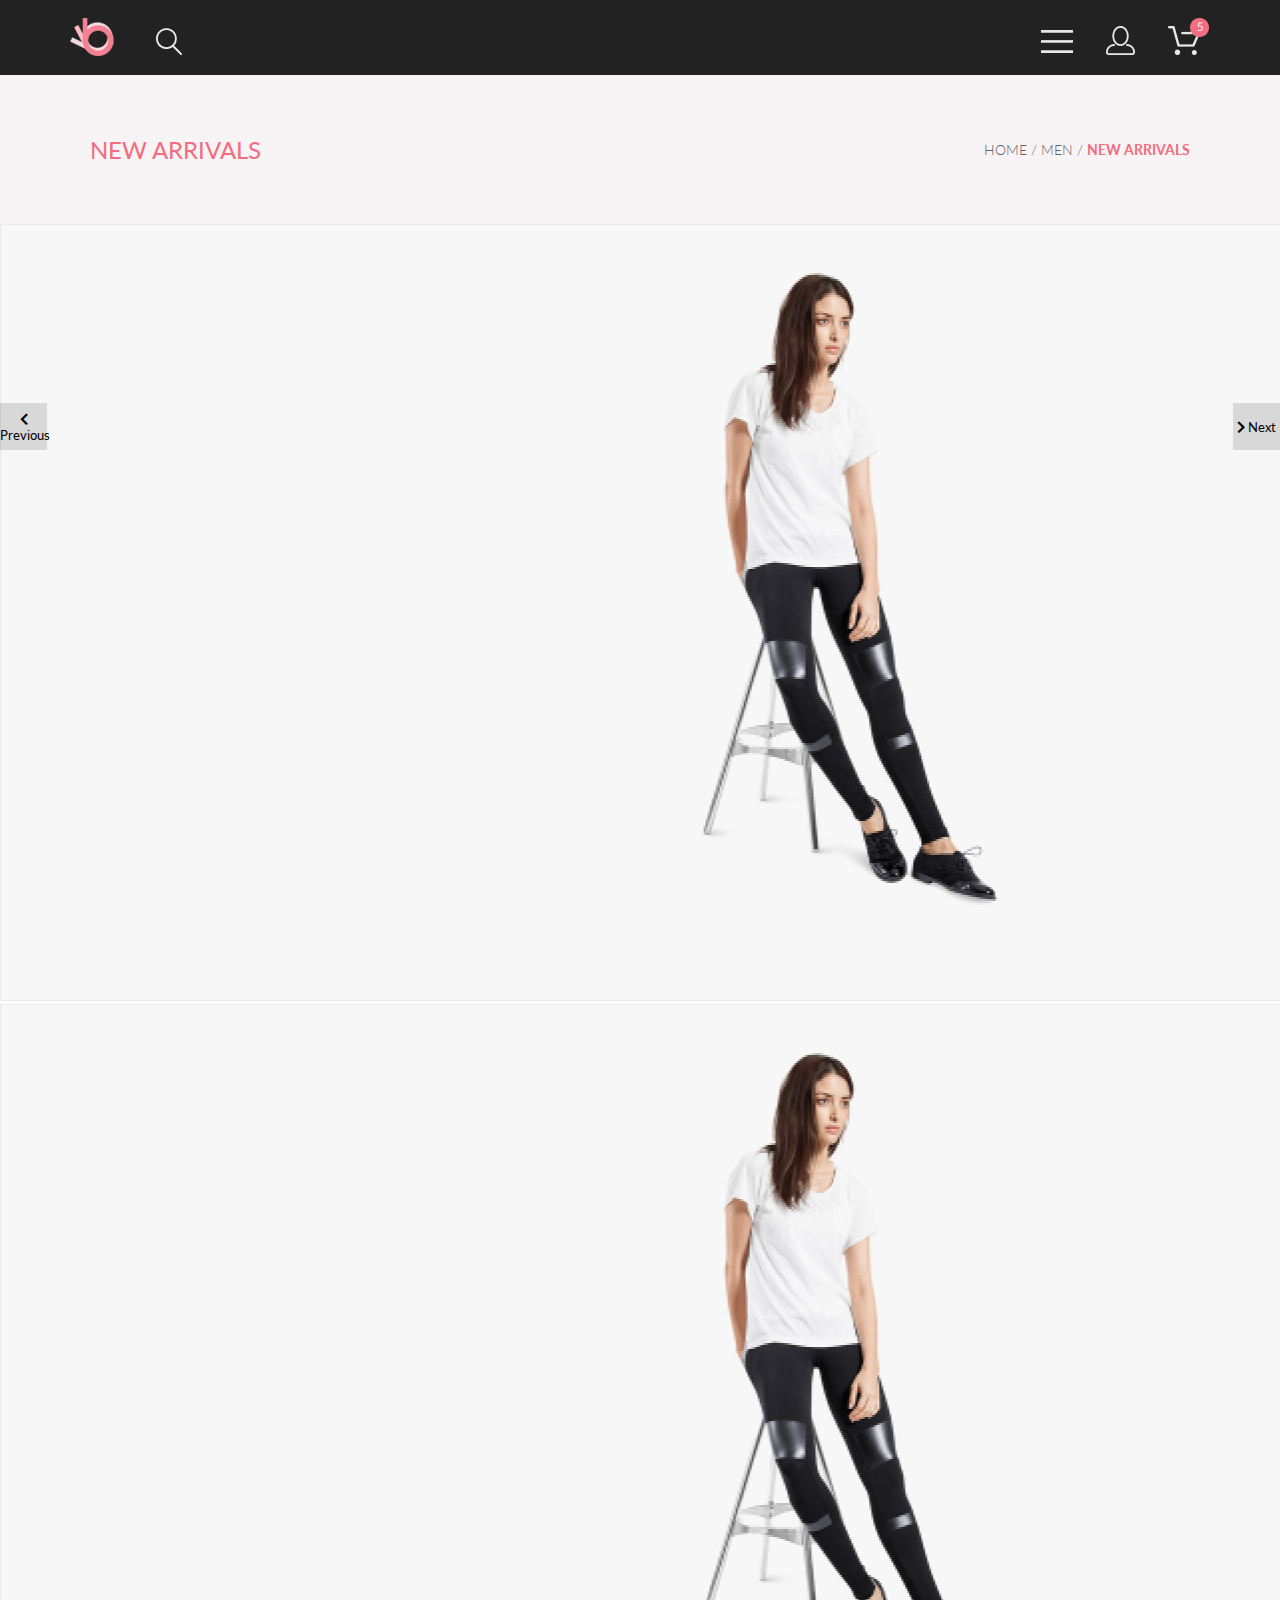
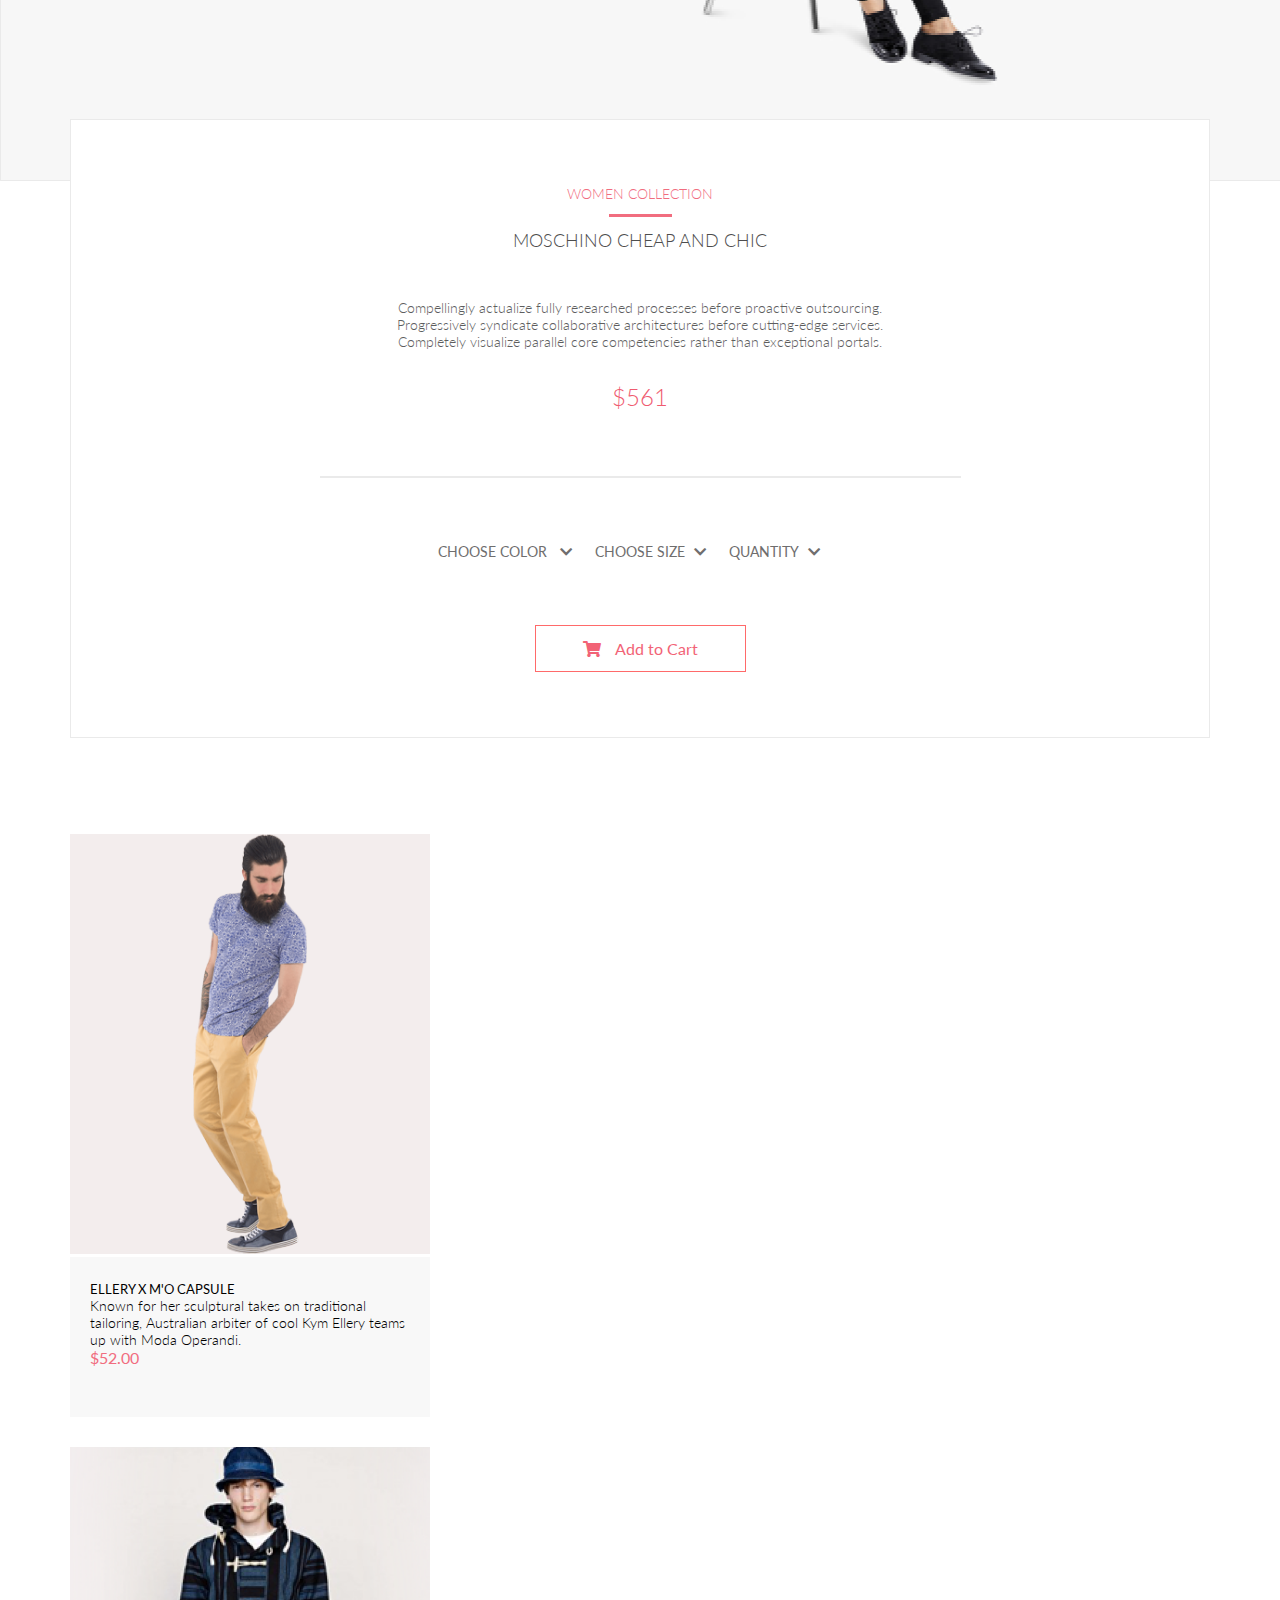
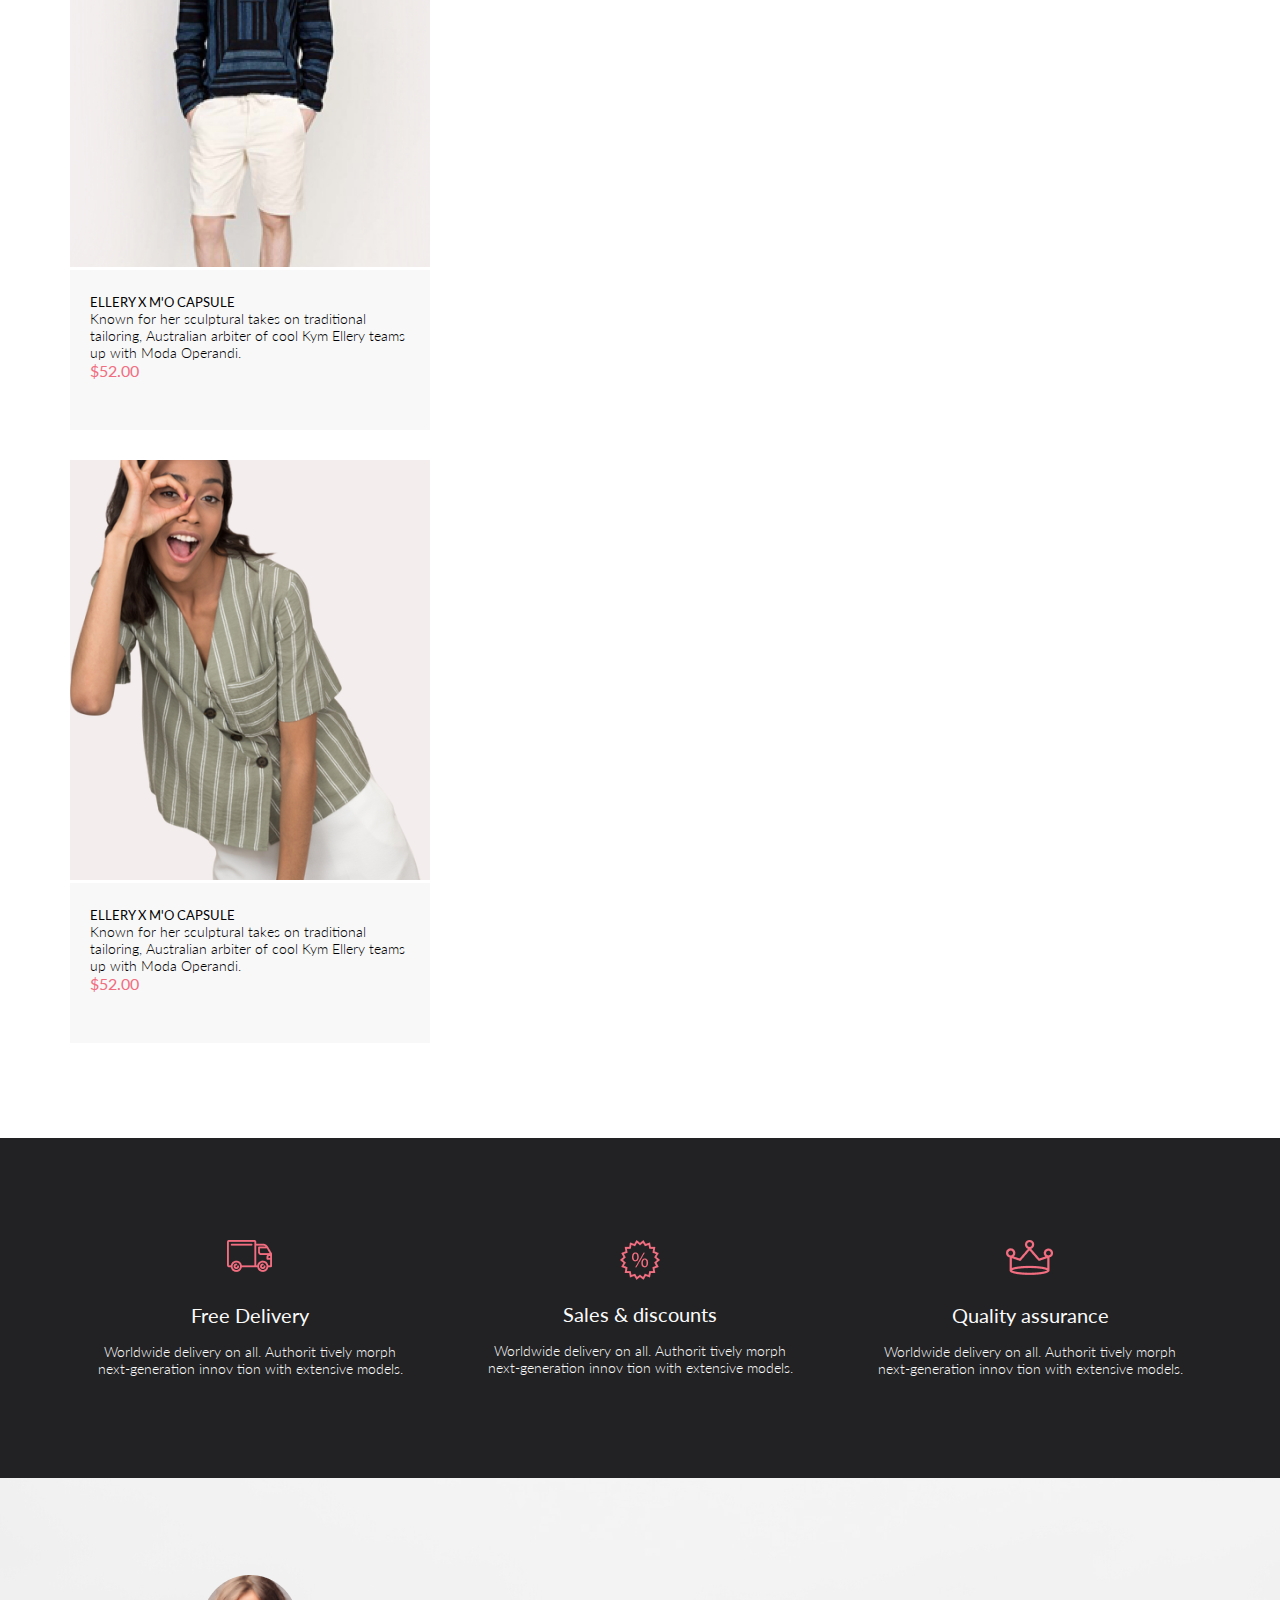
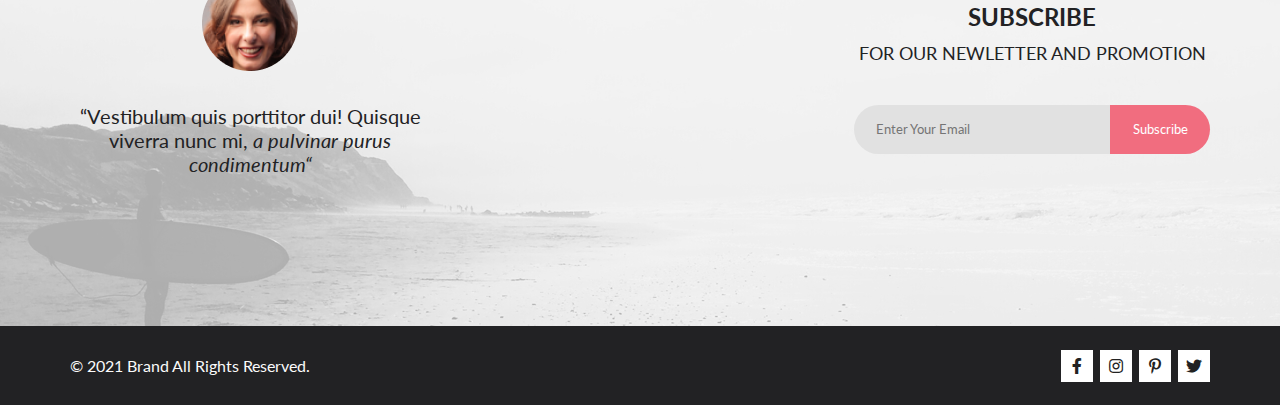
<file: product.html>
<!DOCTYPE html>
<html lang="en">
  <head>
    <meta charset="UTF-8" />
    <meta name="viewport" content="width=device-width, initial-scale=1.0" />
    <script
      src="https://cdn.jsdelivr.net/npm/bootstrap@5.0.0-beta2/dist/js/bootstrap.bundle.min.js"
      integrity="sha384-b5kHyXgcpbZJO/tY9Ul7kGkf1S0CWuKcCD38l8YkeH8z8QjE0GmW1gYU5S9FOnJ0"
      crossorigin="anonymous"
    ></script>

    <link
      href="https://cdn.jsdelivr.net/npm/bootstrap@5.0.0-beta1/dist/css/bootstrap.min.css"
      rel="stylesheet"
      integrity="sha384-giJF6kkoqNQ00vy+HMDP7azOuL0xtbfIcaT9wjKHr8RbDVddVHyTfAAsrekwKmP1"
      crossorigin="anonymous"
    />
    <link rel="stylesheet" href="overlay.css" />
    <link rel="stylesheet" href="style.css" />
    <link rel="stylesheet" href="adaptive.css" />
    <link rel="preconnect" href="https://fonts.gstatic.com" />
    <link
      href="https://fonts.googleapis.com/css2?family=Lato:wght@300;400;700;900&display=swap"
      rel="stylesheet"
    />
    <link
      rel="stylesheet"
      href="https://cdnjs.cloudflare.com/ajax/libs/font-awesome/5.15.2/css/all.min.css"
    />
    <title>Product</title>
  </head>

  <body>
    <div class="wrapper">
      <div class="top">
        <!-- Header Start -->
        <header class="header">
          <div class="menu container">
            <div class="menu__left">
              <div class="menu__nav">
                <a href="index.html"><img src="img/ok.png" alt="" /></a>
              </div>
              <div class="menu__nav">
                <a href="#"><img src="img/search.png" alt="" /></a>
              </div>
            </div>
            <div class="menu__right">
              <div class="menu__nav">
                <a href="#"><img src="img/menu.png" alt="" /></a>
              </div>
              <div class="menu__nav">
                <a href="reigstration.html"
                  ><img src="img/user.png" alt=""
                /></a>
              </div>
              <div class="menu__nav">
                <a href="cart.html"><img src="img/buy.png" alt="" /></a>
              </div>
            </div>
          </div>
        </header>

        <div class="info__catalog">
          <div class="info__catmenu container">
            <div class="arrivals__cat">
              <p class="newarrivals">NEW ARRIVALS</p>
            </div>
            <div class="page__catalog">
              <p class="page__cat">HOME</p>
              <p class="page__cat">MEN</p>
              <p class="page__cat">NEW ARRIVALS</p>
            </div>
          </div>
        </div>

        <!-- Header end -->
        <!-- Carousel Start -->
        <div id="slider" class="carousel slide" data-bs-ride="carousel">
          <div class="carousel-inner">
            <div class="carousel-item active">
              <img src="img/Image_Slide.png" class="d-block w-100" alt="" />
            </div>
            <div class="carousel-item">
              <img src="img/Image_Slide.png" class="d-block w-100" alt="" />
            </div>
          </div>
          <button
            class="btn__prev"
            type="button"
            data-bs-target="#slider"
            data-bs-slide="prev"
          >
            <i class="fas fa-chevron-left"></i>
            <span class="visually-hidden">Previous</span>
          </button>

          <button
            class="btn__next"
            type="button"
            data-bs-target="#slider"
            data-bs-slide="next"
          >
            <i class="fas fa-chevron-right"></i>
            <span class="visually-hidden">Next</span>
          </button>
        </div>
        <!-- Carousel End -->

        <!-- Woman Collection Start-->
        <div class="container">
          <div class="woman__collection">
            <div class="woman__title">WOMEN COLLECTION</div>
            <span class="wombor"></span>
            <div class="woman__subtitle">MOSCHINO CHEAP AND CHIC</div>
            <div class="woman__description">
              Compellingly actualize fully researched processes before proactive
              outsourcing. Progressively syndicate collaborative architectures
              before cutting-edge services. Completely visualize parallel core
              competencies rather than exceptional portals.
            </div>
            <span class="woman__price">$561</span>
            <span class="woman__border"></span>
            <div class="woman__filters">
              <span class="filters"
                >CHOOSE COLOR <i class="fas fa-chevron-down filters__icon"></i
              ></span>

              <span class="filters"
                >CHOOSE SIZE<i class="fas fa-chevron-down filters__icon"></i
              ></span>
              <span class="filters"
                >QUANTITY<i class="fas fa-chevron-down filters__icon"></i
              ></span>
            </div>
            <div class="items__btn womancol">
              <button class="fetured__items__btn product">
                <i class="fas fa-shopping-cart btn__icon"></i>
                <span>Add to Cart</span>
              </button>
            </div>
          </div>
        </div>
        <!-- Woman Collection End -->

        <!-- Fetured Items start -->
        <section class="fetured__items">
          <div class="container">
            <div class="row">
              <div
                class="col-12 d-flex justify-content-center col-sm-6 d-flex justify-content-sm-end col-xl-4"
              >
                <figure class="items__card">
                  <div class="card__img">
                    <img src="img/fetured_4.png" class="card__image" alt="" />
                    <div class="card__hover">
                      <button class="card__btn">
                        <i class="fas fa-shopping-cart btn__icon"></i>
                        <a href="cart.html"><span>Add To Cart</span></a>
                      </button>
                    </div>
                  </div>
                  <figcaption class="card__info">
                    <a href="product.html">
                      <p class="card__title">ELLERY X M'O CAPSULE</p>
                    </a>
                    <p class="card__description">
                      Known for her sculptural takes on traditional tailoring,
                      Australian arbiter of cool Kym Ellery teams up with Moda
                      Operandi.
                    </p>
                    <p class="card__price">$52.00</p>
                  </figcaption>
                </figure>
              </div>
              <div
                class="col-12 d-flex justify-content-center col-sm-6 d-flex justify-content-sm-start col-xl-4"
              >
                <figure class="items__card">
                  <div class="card__img">
                    <img src="img/fetured_3.png" class="card__image" alt="" />
                    <div class="card__hover">
                      <button class="card__btn">
                        <i class="fas fa-shopping-cart btn__icon"></i>
                        <span>Add To Cart</span>
                      </button>
                    </div>
                  </div>
                  <figcaption class="card__info">
                    <p class="card__title">ELLERY X M'O CAPSULE</p>
                    <p class="card__description">
                      Known for her sculptural takes on traditional tailoring,
                      Australian arbiter of cool Kym Ellery teams up with Moda
                      Operandi.
                    </p>
                    <p class="card__price">$52.00</p>
                  </figcaption>
                </figure>
              </div>
              <div
                class="col-12 d-flex justify-content-center col-sm-6 d-flex justify-content-sm-end col-xl-4"
              >
                <figure class="items__card">
                  <div class="card__img">
                    <img src="img/fetured_6.png" class="card__image" alt="" />
                    <div class="card__hover">
                      <button class="card__btn">
                        <i class="fas fa-shopping-cart btn__icon"></i>
                        <span>Add To Cart</span>
                      </button>
                    </div>
                  </div>
                  <figcaption class="card__info">
                    <p class="card__title">ELLERY X M'O CAPSULE</p>
                    <p class="card__description">
                      Known for her sculptural takes on traditional tailoring,
                      Australian arbiter of cool Kym Ellery teams up with Moda
                      Operandi.
                    </p>
                    <p class="card__price">$52.00</p>
                  </figcaption>
                </figure>
              </div>
            </div>
          </div>
        </section>
        <!-- Fetured Items end -->

        <!-- Delivery Start -->
        <section class="delivery">
          <div class="delivery__boxes container">
            <div class="delivery__box">
              <div class="delivery__image">
                <img src="img/delivery.png" alt="" />
              </div>
              <div class="delivery__title">Free Delivery</div>
              <div class="delivery__subtitle">
                Worldwide delivery on all. Authorit tively morph<br />
                next-generation innov tion with extensive models.
              </div>
            </div>
            <div class="delivery__box">
              <div class="delivery__image">
                <img src="img/sales.png" alt="" />
              </div>
              <div class="delivery__title">Sales & discounts</div>
              <div class="delivery__subtitle">
                Worldwide delivery on all. Authorit tively morph<br />
                next-generation innov tion with extensive models.
              </div>
            </div>
            <div class="delivery__box">
              <div class="delivery__image">
                <img src="img/quality.png" alt="" />
              </div>
              <div class="delivery__title">Quality assurance</div>
              <div class="delivery__subtitle">
                Worldwide delivery on all. Authorit tively morph<br />
                next-generation innov tion with extensive models.
              </div>
            </div>
          </div>
        </section>
        <!-- Delivery end -->
        <!-- Subscribe start -->
        <section class="subscribe">
          <div class="subscribe__info container">
            <div class="sub__info">
              <div class="sub-image">
                <img src="img/woman.png" alt="" />
              </div>
              <div class="sub-text">
                “Vestibulum quis porttitor dui! Quisque viverra nunc mi,
                <em>a pulvinar purus condimentum“</em>
              </div>
            </div>
            <div class="sub__form">
              <div class="sub__title">SUBSCRIBE</div>
              <div class="sub__subtitle">FOR OUR NEWLETTER AND PROMOTION</div>
              <form action="" class="subscribe__form">
                <input
                  type="email"
                  placeholder="Enter Your Email"
                  class="subscribe__input"
                />
                <button type="submit" class="subscribe__button">
                  Subscribe
                </button>
              </form>
            </div>
          </div>
        </section>
        <!-- Subscribe end -->
      </div>

      <!-- Footer start  -->
      <footer class="footer">
        <div class="footer__block container">
          <div class="footer__copy">
            <p class="footer__text">© 2021 Brand All Rights Reserved.</p>
          </div>
          <div class="footer__items">
            <div class="footer-icon">
              <i class="fab fa-facebook-f"></i>
            </div>
            <div class="footer-icon">
              <i class="fab fa-instagram"></i>
            </div>
            <div class="footer-icon">
              <i class="fab fa-pinterest-p"></i>
            </div>
            <div class="footer-icon">
              <i class="fab fa-twitter"></i>
            </div>
          </div>
        </div>
      </footer>
      <!-- Footer end -->
    </div>
  </body>
</html>
</file>
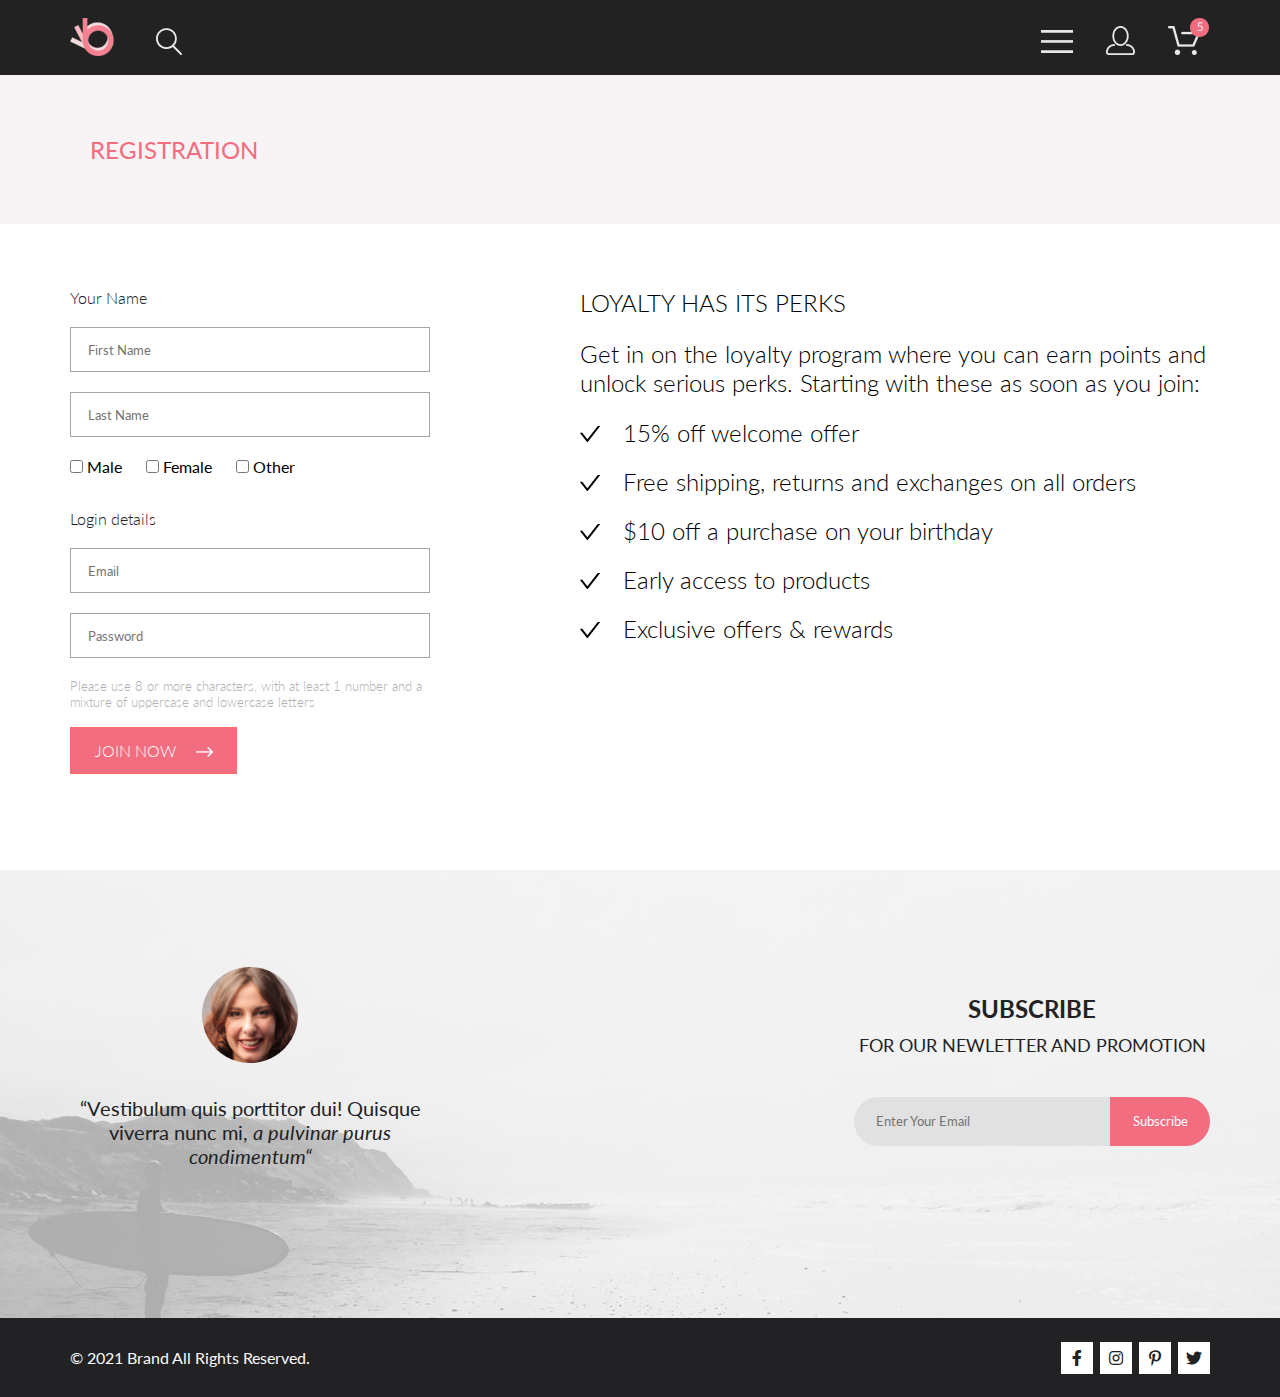
<file: reigstration.html>
<!DOCTYPE html>
<html lang="en">
  <head>
    <meta charset="UTF-8" />
    <meta name="viewport" content="width=device-width, initial-scale=1.0" />
    <script
      src="https://cdn.jsdelivr.net/npm/bootstrap@5.0.0-beta2/dist/js/bootstrap.bundle.min.js"
      integrity="sha384-b5kHyXgcpbZJO/tY9Ul7kGkf1S0CWuKcCD38l8YkeH8z8QjE0GmW1gYU5S9FOnJ0"
      crossorigin="anonymous"
    ></script>

    <link
      href="https://cdn.jsdelivr.net/npm/bootstrap@5.0.0-beta1/dist/css/bootstrap.min.css"
      rel="stylesheet"
      integrity="sha384-giJF6kkoqNQ00vy+HMDP7azOuL0xtbfIcaT9wjKHr8RbDVddVHyTfAAsrekwKmP1"
      crossorigin="anonymous"
    />
    <link rel="stylesheet" href="overlay.css" />
    <link rel="stylesheet" href="style.css" />
    <link rel="stylesheet" href="adaptive.css" />
    <link rel="preconnect" href="https://fonts.gstatic.com" />
    <link
      href="https://fonts.googleapis.com/css2?family=Lato:wght@300;400;700;900&display=swap"
      rel="stylesheet"
    />
    <link
      rel="stylesheet"
      href="https://cdnjs.cloudflare.com/ajax/libs/font-awesome/5.15.2/css/all.min.css"
    />
    <title>Registration</title>
  </head>

  <body>
    <div class="wrapper">
      <div class="top">
        <!-- Header Start -->
        <header class="header">
          <div class="menu container">
            <div class="menu__left">
              <div class="menu__nav">
                <a href="index.html"><img src="img/ok.png" alt="" /></a>
              </div>
              <div class="menu__nav">
                <a href="#"><img src="img/search.png" alt="" /></a>
              </div>
            </div>
            <div class="menu__right">
              <div class="menu__nav">
                <a href="#"><img src="img/menu.png" alt="" /></a>
              </div>
              <div class="menu__nav">
                <a href="reigstration.html"
                  ><img src="img/user.png" alt=""
                /></a>
              </div>
              <div class="menu__nav">
                <a href="cart.html"><img src="img/buy.png" alt="" /></a>
              </div>
            </div>
          </div>
        </header>

        <div class="info__catalog">
          <div class="info__catmenu container shopcart">
            <div class="arrivals__cat shopcart">
              <p class="newarrivals">REGISTRATION</p>
            </div>
          </div>
        </div>

        <!-- Header end -->

        <!-- Registration start -->
        <div class="registration container">
          <div class="reg__from">
            <div class="shop__form regform">
              <h2 class="bill__title">Your Name</h2>
              <form class="bill__form" action="#">
                <input
                  class="bill__input"
                  type="text"
                  id=""
                  name=""
                  placeholder="First Name"
                />

                <input
                  class="bill__input"
                  type="text"
                  id=""
                  name=""
                  placeholder="Last Name"
                />
                <div class="checkboxes">
                  <input
                    class="checkbox__reg"
                    type="checkbox"
                    id="Male"
                    name="Male"
                  />
                  <label class="checkbox__regtext" for="Male">Male</label>

                  <input
                    class="checkbox__reg"
                    type="checkbox"
                    id="Female"
                    name="Female"
                  />
                  <label class="checkbox__regtext" for="Female">Female</label>
                  <input
                    class="checkbox__reg"
                    type="checkbox"
                    id="Other"
                    name="Other"
                  />
                  <label class="checkbox__regtext" for="Other">Other</label>
                </div>
              </form>

              <h2 class="bill__title">Login details</h2>
              <form class="bill__form" action="#">
                <input
                  class="bill__input"
                  type="email"
                  id=""
                  name=""
                  placeholder="Email"
                />

                <input
                  class="bill__input"
                  type="password"
                  id=""
                  name=""
                  placeholder="Password"
                />
                <span class="span__reg"
                  >Please use 8 or more characters, with at least 1 number and a
                  mixture of uppercase and lowercase letters</span
                >
              </form>
              <div class="btn__shop regbut">
                <button class="fetured__items__btn totalshop regbut">
                  <span class="joinnow">JOIN NOW</span>
                </button>
              </div>
            </div>
          </div>
          <div class="reg__loyalty">
            <h2 class="loyalty__title">LOYALTY HAS ITS PERKS</h2>
            <p class="loyalty__description">
              Get in on the loyalty program where you can earn points and unlock
              serious perks. Starting with these as soon as you join:
            </p>
            <p class="loyalty__good">15% off welcome offer</p>
            <p class="loyalty__good">
              Free shipping, returns and exchanges on all orders
            </p>
            <p class="loyalty__good">$10 off a purchase on your birthday</p>
            <p class="loyalty__good">Early access to products</p>
            <p class="loyalty__good">Exclusive offers & rewards</p>
          </div>
        </div>
        <!-- Registration end -->

        <!-- Subscribe start -->
        <section class="subscribe">
          <div class="subscribe__info container">
            <div class="sub__info">
              <div class="sub-image">
                <img src="img/woman.png" alt="" />
              </div>
              <div class="sub-text">
                “Vestibulum quis porttitor dui! Quisque viverra nunc mi,
                <em>a pulvinar purus condimentum“</em>
              </div>
            </div>
            <div class="sub__form">
              <div class="sub__title">SUBSCRIBE</div>
              <div class="sub__subtitle">FOR OUR NEWLETTER AND PROMOTION</div>
              <form action="" class="subscribe__form">
                <input
                  type="email"
                  placeholder="Enter Your Email"
                  class="subscribe__input"
                />
                <button type="submit" class="subscribe__button">
                  Subscribe
                </button>
              </form>
            </div>
          </div>
        </section>
        <!-- Subscribe end -->
      </div>

      <!-- Footer start  -->
      <footer class="footer">
        <div class="footer__block container">
          <div class="footer__copy">
            <p class="footer__text">© 2021 Brand All Rights Reserved.</p>
          </div>
          <div class="footer__items">
            <div class="footer-icon">
              <i class="fab fa-facebook-f"></i>
            </div>
            <div class="footer-icon">
              <i class="fab fa-instagram"></i>
            </div>
            <div class="footer-icon">
              <i class="fab fa-pinterest-p"></i>
            </div>
            <div class="footer-icon">
              <i class="fab fa-twitter"></i>
            </div>
          </div>
        </div>
      </footer>
      <!-- Footer end -->
    </div>
  </body>
</html>
</file>
<file: style.css>
* {
  box-sizing: border-box;
  margin: 0;
  padding: 0;
  font-family: "Lato", sans-serif;
}

/* Wrapper */

.wrapper {
  display: flex;
  flex-direction: column;
  min-height: 100vh;
}

.top {
  flex-grow: 1;
}

/* Container for width */
.container {
  max-width: 1140px;
  margin: 0 auto;
}

/*  Header menu */
.header {
  width: 100%;
  height: 75px;
  background-color: #222222;
}

.menu {
  display: flex;
  justify-content: space-between;
  height: 100%;
}

.menu__left {
  display: flex;
}

.menu__right {
  display: flex;
}

.menu__left .menu__nav:first-child {
  padding: 18px 41px 19px 0;
}

.menu__left .menu__nav:nth-child(2) {
  padding: 28px 0 20px;
}

.menu__right .menu__nav:first-child {
  padding: 30px 33px 22px 0;
}

.menu__right .menu__nav:nth-child(2) {
  padding: 26px 33px 20px 0;
}

.menu__right .menu__nav:last-child {
  padding: 18px 0 38px;
}

/* Header Info Block */

.info {
  background-color: #f1e4e6;
  max-height: 764px;
}

.info__blocks {
  display: flex;
  justify-content: center;
  align-items: center;
  max-width: 1600px;
  margin: 0 auto;
  max-height: 764px;
}

.info__logo {
  width: calc(100% / 2);
}

.img__logo {
  width: 100%;
  height: 100%;
}
.info__text {
  width: calc(100% / 2);
  margin-left: 63px;
}

.text__info {
  border-left: 12px solid #f16d7f;
  padding-left: 16px;
}
.h1__info {
  font-weight: 900;
  font-size: 44px;
  line-height: 53px;
}

.p__info {
  font-weight: bold;
  font-size: 24px;
  line-height: 29px;

  color: #222222;
}

.fashion {
  color: #f16d7f;
}

/* Main Blocks */
.main p {
  margin: 0;
}

.boxes {
  display: flex;
  justify-content: space-between;
  margin-top: 65px;
}

.boxes2 {
  margin-top: 30px;
  max-height: 180px;
}
.box {
  position: relative;
}
.box__img {
  width: 100%;
}

.img__back {
  background-image: url(img/ACCESORIES.png);
  background-size: cover;
  height: 111px;
}
.box__text {
  position: absolute;
  top: 0;
  left: 0;
  width: 100%;
  height: 100%;
  display: flex;
  flex-direction: column;
  justify-content: center;
}
.p__text {
  font-size: 16px;
  line-height: 19px;
  text-align: center;

  color: #ffffff;
}

.p__redtext {
  font-weight: bold;
  font-size: 24px;
  line-height: 29px;
  text-align: center;

  color: #f16d7f;
}
/* Fetured Items */

.fetured__items {
  margin-top: 96px;
}

.fetured__items-catalog {
  margin-top: 61px;
}
.fetured__title {
  font-size: 30px;
  line-height: 36px;
  color: #222222;
  text-align: center;
}

.fetured__subtitle {
  font-size: 14px;
  line-height: 17px;
  color: #9f9f9f;
  text-align: center;
  margin-bottom: 18px;
}

.items__card {
  width: 100%;
  max-width: 360px;
  margin: 0;
  margin-top: 30px;
}
.card__img {
  position: relative;
  width: 100%;
}
.card__image {
  max-width: 100%;
  height: auto;
  align-self: flex-start;
}

.card__hover {
  position: absolute;
  top: 0;
  left: 0;
  width: 100%;
  height: 100%;
  background: rgba(58, 56, 56, 0.86);
  opacity: 0;
  visibility: hidden;
  transition: opacity 0.3s linear;
  display: flex;
  justify-content: center;
  align-items: center;
}

.card__img:hover .card__hover {
  visibility: visible;
  opacity: 1;
}

.card__btn {
  border: 1px solid #ffffff;
  outline: none;
  font-size: 14px;
  line-height: 17px;
  padding: 10px 16px 9px 13px;

  color: #ffffff;
  background: none;
}
.card__btn:hover {
  border-color: #f16d7f;
  background-color: #f16d7f;
  transition: 0.3s linear;
}
.btn__icon {
  margin-right: 11px;
}

.card__btn a {
  text-decoration: none;
  color: #ffffff;
}

.card__info {
  width: 100%;
  height: 160px;
  background: #f8f8f8;
  padding: 24px 20px 20px;
}
.card__info a {
  text-decoration: none;
}

.card__title {
  font-size: 13px;
  line-height: 16px;
  color: #000000;
}

.card__description {
  font-weight: 300;
  font-size: 14px;
  line-height: 17px;
}

.card__price {
  font-size: 16px;
  line-height: 19px;
  color: #f16d7f;
}

.items__btn {
  margin-top: 49px;
  display: flex;
  justify-content: center;
  align-items: center;
}

.fetured__items__btn {
  width: 211px;
  height: 47px;
  border: 1px solid #ff6a6a;
  font-size: 16px;
  line-height: 19px;
  background: none;
  color: #f26376;
  outline: none;
}

.fetured__items__btn:hover {
  color: #fff;
  background-color: #f16d7f;
  transition: 0.3s linear;
}

/* Delivery/sales/quality blocks */

.delivery {
  background-color: #222224;
  margin-top: 95px;
}
.delivery__boxes {
  padding: 103px 0;
  flex-wrap: wrap;
  display: flex;
  justify-content: space-between;
  gap: 20px;
}

.delivery__box {
  width: 360px;
  height: 134px;
  display: flex;
  flex-direction: column;
  justify-content: center;
  align-items: center;
}

.delivery__image {
}

.delivery__title {
  margin-top: 28px;
  font-size: 20px;
  line-height: 24px;
  color: #fbfbfb;
}

.delivery__subtitle {
  margin-top: 16px;
  font-weight: 300;
  font-size: 14px;
  line-height: 17px;
  color: #fbfbfb;
  text-align: center;
}

.delivery__box:nth-child(2) .delivery__title {
  margin-top: 19px;
}

.delivery__box:last-child .delivery__title {
  margin-top: 25px;
}

/* Subscribe blocks*/

.subscribe {
  background-image: url(img/subscribe.jpg);
  background-repeat: no-repeat;
  background-size: cover;
  background-position: center;
  min-height: 448px;
}

.subscribe__info {
  display: flex;
  justify-content: space-between;
  padding: 97px 0px 126px;
}

.sub__info {
  display: flex;
  flex-direction: column;
  width: 360px;
  justify-content: center;
  align-items: center;
}

.sub-text {
  font-size: 20px;
  line-height: 24px;
  color: #222224;
  text-align: center;
  padding-top: 30px;
}

.sub__form {
  display: flex;
  flex-direction: column;
  justify-content: center;
  align-items: center;
}

.sub__title {
  font-weight: bold;
  font-size: 24px;
  line-height: 167.2%;
  color: #222224;
}

.sub__subtitle {
  font-size: 18px;
  line-height: 167.2%;
  color: #222224;
}
.subscribe__form {
  display: flex;
  margin-top: 37px;
}

.subscribe__input {
  background: #e1e1e1;
  height: 49px;
  width: 256px;
  border: none;
  outline: none;
  border-radius: 25px 0 0 25px;
  padding-left: 22px;
}
.subscribe__button {
  height: 49px;
  width: 100px;
  background-color: #f16d7f;
  border: none;
  outline: none;
  border-radius: 0 25px 25px 0;
  color: #ffffff;
  cursor: pointer;
}

/* Footer */

.footer {
  height: 79px;
  background: #222224;
}

.footer__block {
  display: flex;
  justify-content: space-between;
  height: 100%;
}

.footer__items {
  padding: 24px 0 23px;
  display: flex;
  gap: 7px;
}

.footer-icon {
  width: 32px;
  height: 32px;
  background-color: #fff;
  color: #222222;
  display: flex;
  justify-content: center;
  align-items: center;
}

.footer-icon:hover {
  background-color: #f16d7f;
  color: white;
  cursor: pointer;
  transition: 0.3s ease-in;
}

.footer__text {
  padding: 30px 0 30px;
  font-size: 16px;
  line-height: 19px;

  color: #fbfbfb;
}

/* CATALOG PAGE START HERE */

.info__catalog {
  background: #f8f3f4;
}

.info__catmenu {
  padding: 60px 20px;
  display: flex;
  justify-content: space-between;
  align-items: center;
}

.arrivals__cat {
  display: flex;
  justify-content: center;
}

.newarrivals {
  margin: 0;
  padding: 0;
  font-size: 24px;
  line-height: 29px;
  color: #f16d7f;
}

.page__catalog {
  display: flex;
}

.page__cat {
  margin: 0;
  padding: 0;
  font-weight: 300;
  font-size: 14px;
  line-height: 17px;
  color: #636363;
}

.page__cat::after {
  content: "/";
  margin: 0 4px;
}

.page__cat:last-child:after {
  content: none;
}

.page__cat:last-child {
  color: #f16d7f;
  font-weight: bold;
}

.pagination__cat {
  margin-top: 49px;
  border: 1px solid #ebebeb;
  height: 43px;
  width: 284px;
  display: flex;
  justify-content: center;
  align-items: center;
}

.pagination__nav {
  padding: 0 10px;
  font-weight: 300;
  font-size: 16px;
  line-height: 19px;
  text-decoration: none;

  color: #c4c4c4;
}
.pagination__nav:active {
  color: #ef5b70;
}

.pagination__nav:hover {
  color: #ef5b70;
}

.pagination__nav:first-child {
  color: #222222;
}

.pagination__nav:last-child {
  color: #222222;
}

.pagination__nav:first-child:hover {
  color: #ef5b70;
}

.pagination__nav:last-child:hover {
  color: #ef5b70;
}

/* Filters Catalog */
.filter__wrap {
  display: flex;
}
::-webkit-details-marker {
  display: none;
}
.catalog__filters {
  margin-top: 51px;
}
.filter__details:focus {
  outline: none;
}
.tranding__now:focus {
  outline: none;
}
.filter__details {
  position: absolute;
  top: 0;
  left: 0;
  max-height: 25px;
  overflow: hidden;
  transition: max-height 0.3s ease-in;
  user-select: none;
  display: block;
}
.filter__details_summary {
  outline: none;
}
.filter__details[open] {
  background: #ffffff;
  box-shadow: 6px 4px 35px rgba(0, 0, 0, 0.21);
  width: 360px;
  max-height: 531px;
  z-index: 2;
  top: -13px;
  left: -16px;
  padding-left: 16px;
  padding-top: 13px;
  padding-bottom: 13px;
}

.filter__details[open] .filter__details_summary {
  color: #ef5b70;
}

.filter__column {
  width: calc(100% / 3);
  height: 25px;
  position: relative;
  display: flex;
}

.filter__column2 {
  width: calc(100% / 2);
  height: 25px;
  position: relative;
  display: flex;
}

.filter__span {
  font-weight: 600;
  font-size: 14px;
  line-height: 17px;

  padding-right: 21px;
  background-image: url(img/bur.svg);
  background-position: right;
  background-repeat: no-repeat;
}

.filter__span::before {
  content: "FILTER";
}

.filter__details_cat {
  font-size: 14px;
  line-height: 17px;

  border-bottom: 1px solid #ebebeb;
  border-left: 5px solid #ef5b70;

  padding: 11px;
  transition: color 0.2s ease-out;
}
.filter__details__category {
  padding-top: 16px;
}
.filter__details__category[open] .filter__details_cat {
  color: #ef5b70;
}
.filter__details[open] .filter__span {
  background-image: url(img/bur1.svg);
}

.filter__items {
  padding-top: 14px;
  padding-left: 16px;
}
.filter__list {
  padding-top: 11px;
  list-style-type: none;
  font-size: 14px;
  line-height: 17px;
  color: #6f6e6e;
}

.tranding__now {
  font-size: 14px;
  line-height: 17px;
  color: #6f6e6e;
}
.trand__filter {
  padding-right: 28px;
  user-select: none;
  position: relative;
}

.trand__filter__list {
  margin-top: 5px;
  position: absolute;
  z-index: 2;
  width: 79px;
  height: 103px;
  background: #ffffff;
  box-shadow: 6px 4px 35px rgba(0, 0, 0, 0.21);

  left: -13px;
  padding-left: 13px;
}

.checkbox__trand {
  margin-right: 9px;
}
.checkbox__list {
  margin-top: 5px;
  font-size: 14px;
  line-height: 16px;

  color: #6f6e6e;
}

/* PRODUCT PAGE START HERE */

/* Carousel */

.btn__prev {
  background: rgba(42, 42, 42, 0.15);
  width: 47px;
  height: 47px;
  position: absolute;
  bottom: 50%;
  left: 0;
  border: none;
  outline: none;
}
.btn__next {
  background: rgba(42, 42, 42, 0.15);
  width: 47px;
  height: 47px;
  position: absolute;
  bottom: 50%;
  right: 0;
  border: none;
  outline: none;
}

.btn__prev:focus {
  outline: none;
}

.btn__next:focus {
  outline: none;
}
.btn__prev:hover {
  color: #f26376;
}
.btn__next:hover {
  color: #f26376;
}

/* Woman Collection */

.woman__collection {
  margin-top: -65px;
  position: relative;
  z-index: 1;
  padding: 65px 0;
  border: 1px solid #eaeaea;
  background-color: #fff;

  display: flex;
  flex-direction: column;
  align-items: center;
  justify-content: center;
}

.woman__title {
  font-weight: 300;
  font-size: 14px;
  line-height: 17px;
  color: #f16d7f;
}
.wombor {
  margin-top: 12px;
  background: #f16d7f;
  width: 63px;
  height: 3px;
}
.woman__subtitle {
  margin-top: 12px;
  font-weight: 300;
  font-size: 18px;
  line-height: 22px;

  color: #4d4d4d;
}
.woman__description {
  max-width: 555px;
  margin-top: 48px;
  font-weight: 300;
  font-size: 14px;
  line-height: 17px;
  text-align: center;

  color: #5e5e5e;
}
.woman__price {
  margin-top: 32px;
  font-weight: 300;
  font-size: 24px;
  line-height: 29px;

  color: #ef5b70;
}
.woman__border {
  margin-top: 65px;
  border: 1px solid #eaeaea;
  width: 641px;
}
.woman__filters {
  margin-top: 65px;
  display: flex;
}

.filters {
  font-size: 14px;
  line-height: 17px;
  margin-right: 23px;
  color: #6f6e6e;
}

.filters__icon {
  margin-left: 9px;
}

.womancol {
  margin-top: 65px;
}

.mainshop {
  display: flex;
  justify-content: space-between;
  padding: 96px 0 128px;
}
.close__box {
  background: none;
  position: absolute;
  border: none;
  padding: 0;
  top: 28px;
  right: 22px;
  outline: none;
  width: 18px;
  height: 18px;
  display: flex;
  justify-content: center;
  color: #575757;
}
.shopping__cards {
  display: flex;
  flex-direction: column;
}
.shop__card {
  box-shadow: 17px 19px 24px rgba(0, 0, 0, 0.13);
  max-height: 306px;
  position: relative;
}

.shop__box {
  display: flex;
  margin: 0;
}

.shop__img {
  max-width: 262px;
}
.shop__image {
  width: 100%;
  height: 100%;
}

.shop__info {
  max-width: 390px;
  padding: 22px 0 0 31px;

  width: 100%;
}
.xcard2 {
  margin-top: 40px;
}
.shop__title {
  font-size: 24px;
  line-height: 29px;
  max-width: 262px;
  color: #222222;
}
.shop__descrip {
  font-size: 22px;
  line-height: 26px;

  color: #575757;
}

.shop__bill {
  display: flex;
  flex-direction: column;
}
.bill__title {
  font-weight: 300;
  font-size: 16px;
  line-height: 19px;

  color: #222222;
}
.bill__form {
  margin-top: 20px;
  display: flex;
  flex-direction: column;
  gap: 20px;
}
.bill__input {
  border: 1px solid #a4a4a4;
  width: 360px;
  height: 45px;
  background: #ffffff;

  padding-left: 17px;
  outline: none;
}

.getquote {
  border: 1px solid #a4a4a4;
  width: 100px;
  height: 34px;
  font-weight: 300;
  font-size: 11px;
  line-height: 13px;

  color: #4a4a4a;
}

.getquote:hover {
  background-color: #f16d7f;
  border-color: #f16d7f;
  transition: 0.1s ease-in-out;
}
.shopred {
  font-weight: bold;
  font-size: 16px;
  line-height: 19px;

  color: #f16d7f;
}
.shop__numb {
  border: 1px solid #eaeaea;
  width: 43px;
  height: 24px;
  font-size: 18px;
  line-height: 22px;
  padding-left: 5px;
  color: #656565;
}
.shop__total {
  background: #f5f3f3;
  width: 360px;
  height: 214px;
  padding: 39px 0 42px;
  margin-top: 57px;
}
.shop__subtotal {
  font-size: 11px;
  line-height: 13px;

  color: #4a4a4a;
  display: flex;
  justify-content: flex-end;
}
.shop__buy {
  display: flex;
  flex-direction: column;
  padding-right: 37px;
}
.border__shop {
  border: 1px solid #e2e2e2;
  width: 275px;
  margin: 0 42px;
}

.btn__shop {
  margin-top: 17px;
  display: flex;
  justify-content: center;
}
.totalshop {
  background: #f16d7f;
  font-weight: 300;
  font-size: 16px;
  line-height: 19px;

  color: #ffffff;
}
.shop__span {
  padding-left: 20px;
}
.shop__grandtotal {
  font-weight: 300;
  font-size: 16px;
  line-height: 19px;

  color: #222222;
  display: flex;
  justify-content: flex-end;
}
input::-webkit-outer-spin-button,
input::-webkit-inner-spin-button {
  display: none;
  -webkit-appearance: none;
  margin: 0;
}
.buttons__pag {
  display: flex;
  justify-content: space-between;
}

.pagbut {
  margin-top: 72px;
  border: 1px solid #a4a4a4;
  font-weight: 300;
  font-size: 14px;
  line-height: 17px;

  color: #000000;
}

.pagbut:hover {
  background-color: #f16d7f;
  border-color: #f16d7f;
  transition: 0.1s ease-in-out;
}
/* Registration */

.registration {
  padding-top: 64px;
  padding-bottom: 96px;
  display: flex;
  justify-content: space-between;
}

.checkboxes {
  margin-bottom: 33px;
}

.checkbox__regtext {
  margin-right: 20px;
}

.span__reg {
  font-weight: 300;
  font-size: 13px;
  line-height: 16px;
  max-width: 360px;
  width: 100%;
  color: #b1b1b1;
}

.regbut {
  justify-content: start;
  width: 167px;
}
.joinnow::after {
  content: url(img/next.png);
  padding-left: 20px;
}

.reg__loyalty {
  max-width: 652px;
  width: 100%;
  padding-left: 22px;
}

.loyalty__title {
  font-weight: 300;
  font-size: 24px;
  line-height: 29px;

  color: #000000;
}

.loyalty__description {
  font-weight: 300;
  font-size: 24px;
  line-height: 29px;
  margin-top: 22px;
  margin-bottom: 21px;
}

.loyalty__good {
  display: flex;
  font-weight: 300;
  font-size: 24px;
  line-height: 29px;
  margin: 0;
  color: #000000;
  padding-bottom: 20px;
}
.regform {
  padding: 0;
}

.loyalty__good::before {
  content: url(img/good.png);
  padding-right: 23px;
}
</file>
<file: overlay.css>
.overlay {
  position: fixed;
  top: 75px;
  left: 0;
  height: calc(100vh - 75px);
  background: rgba(0, 0, 0, 0.5);
  z-index: 3;
  width: 100%;
  opacity: 0;
  -webkit-transition: opacity 0.2s ease-in;
  transition: opacity 0.2s ease-in;
  pointer-events: none;
}

.overlay .menu {
  max-height: calc(100vh - 75px);
  height: 100%;
  background: #fff;
  position: absolute;
  right: -232px;
  width: 232px;

  -webkit-transition: right 0.2s ease-in;
  transition: right 0.2s ease-in;
}

.overlay .menu .close {
  background: none;
  position: absolute;
  border: none;
  right: 0;
  padding: 0;
  top: 16px;
  right: 17px;
  outline: none;
  font-size: 12px;
}

.overlay.open {
  display: block;
  opacity: 1;
  pointer-events: all;
}

.overlay.open .menu {
  right: 0;
}

.overlay .menu__list {
  position: absolute;
  top: 37px;
  left: 37px;
}

.overlay .menu__list .menu__h2 {
  margin-top: 24px;
  font-weight: bold;
  font-size: 14px;
  line-height: 17px;
  color: #000000;
}

.overlay .menu__list .menu__box {
  margin-top: 24px;
  display: -webkit-box;
  display: -ms-flexbox;
  display: flex;
  -webkit-box-orient: vertical;
  -webkit-box-direction: normal;
  -ms-flex-direction: column;
  flex-direction: column;
  gap: 11px;
}

.overlay .menu__list .menu__box__h2 {
  font-size: 14px;
  line-height: 17px;
  color: #f16d7f;
}

.overlay .menu__list .menu__link {
  font-size: 14px;
  line-height: 17px;
  padding-left: 21px;
  text-decoration: none;
  color: #6f6e6e;
}

.overlay .menu__list .menu__link:hover {
  color: #f16d7f;
}
/*# sourceMappingURL=overlay.css.map */
</file>
<file: adaptive.css>
/* Adaptive index.html */

/* Tablet 768px */
@media screen and (max-width: 768px) {
  .container {
    max-width: 768px;
  }

  .info {
    max-height: 368px;
  }
  .main p {
    margin-bottom: 0.3rem;
  }
  .boxes {
    margin-top: 20px;
    gap: 20px;
  }

  .boxes2 {
    margin-top: 20px;
  }

  .items__btn {
    margin-top: 32px;
  }

  .delivery {
    margin-top: 64px;
  }

  .delivery__boxes {
    padding: 48px 0;
    display: flex;
    flex-direction: column;
    justify-content: center;
    align-items: center;
    gap: 48px;
  }

  .subscribe__info {
    padding: 64px 0 142px;
    display: flex;
    flex-direction: column;
    justify-content: center;
    align-items: center;
  }

  .sub__info {
    margin-top: 0;
  }

  .sub__form {
    margin-top: 77px;
  }
}

/* Iphone or 375px */

@media screen and (max-width: 480px) {
  .overlay .menu {
    width: 100%;
  }

  .main p {
    margin-bottom: 0rem;
  }
  .menu__right .menu__nav:first-child {
    padding: 0;
    display: flex;
    justify-content: center;
    align-items: center;
  }
  .menu__right .menu__nav:nth-child(2),
  .menu__right .menu__nav:last-child {
    display: none;
  }
  .info__blocks {
    padding: 149px 56px;
  }
  .info__text {
    margin-left: 0;
  }
  .h1__info {
    font-weight: 900;
    font-size: 38px;
    line-height: 46px;
    margin: 0;
  }
  .p__info {
    font-weight: bold;
    font-size: 20px;
    line-height: 24px;
    margin: 0;
  }
  .info__logo {
    display: none;
  }
  .info__text {
    width: 100%;
  }

  .boxes {
    margin-top: 64px;
    display: flex;
    flex-direction: column;
  }
  .img__back {
    height: 111px;
    background-position: center;
  }

  .fetured__items {
    margin-top: 64px;
  }
  .items__card {
    margin: 16px auto 0;
  }
  .footer {
    height: 143px;
  }
  .footer__block {
    display: flex;
    flex-direction: column-reverse;
    justify-content: center;
    align-items: center;
  }

  .footer__items {
    padding: 43px 0 25px;
  }

  .footer__text {
    padding: 0;
    padding-bottom: 24px;
    margin: 0;
  }
}

/*  Catalog.html adaptive */
@media screen and (max-width: 960px) {
  .filter__column,
  .filter__column2 {
    width: unset;
    padding: 5px 0;
    width: calc(100% / 2);
  }

  .trand__filter:last-child {
    padding-right: 0;
  }

  .filter__wrap {
    display: flex;
  }
}

@media screen and (max-width: 480px) {
  .info__catmenu {
    display: flex;
    flex-direction: column;
  }

  .page__catalog {
    padding-top: 32px;
  }
  .filter__span {
    background-size: 22px;
  }
  .filter__span::before {
    content: "";
  }

  .tranding__now {
    font-size: 12px;
    line-height: 14px;

    color: #6f6e6e;
  }
}

/* Product Adaptive  */

@media screen and (max-width: 768px) {
  .woman__collection {
    margin-top: 0;
  }
  .col-sm-6:last-child {
    display: none;
  }
}

@media screen and (max-width: 480px) {
  .woman__border {
    width: 174px;
  }

  .filters {
    font-size: 10px;
    line-height: 12px;
  }
  .filters:last-child {
    margin-right: 0;
  }

  .col-sm-6:last-child {
    display: flex;
  }
  .col-sm-6:nth-child(2) {
    display: none;
  }
}

/* Cart Adaptive */

@media screen and (max-width: 1024px) {
  .mainshop {
    display: flex;
    flex-direction: column;
  }

  .shop__bill {
    margin-top: 64px;
    display: flex;
    flex-direction: row;
    justify-content: space-between;
  }
  .shop__total {
    margin-top: 38px;
  }
  .bill__title {
  }

  .shop__form {
    padding-left: 16px;
  }

  .buttons__pag {
    justify-content: space-around;
  }
}

@media screen and (max-width: 480px) {
  .shop__bill {
    flex-direction: column;
  }
  .shop__info {
    max-width: 144px;
    padding: 13px 0 0 17px;
  }
  .shop__img {
    max-width: 144px;
    max-height: 188px;
  }
  .shop__title {
    font-size: 16px;
    line-height: 19px;
    margin: 0;
    color: #222222;
  }

  .shop__descrip {
    font-size: 14px;
    line-height: 17px;
    margin: 0;
    margin-top: 4px;
    color: #575757;
  }
  .shop__form {
    padding-left: 9px;
  }
  .xcard2 {
    margin-top: 32px;
  }
  .buttons__pag {
    margin: 0 8px;
  }
  .pagbut {
    width: 175px;
  }
  .close__box {
    top: 17px;
    right: 12px;
  }
  .shop__card {
    max-height: 188px;
  }

  .shop__menu {
    margin-top: 25px;
    margin-bottom: 23px;
  }

  .container {
    max-width: 480px;
  }
}

/* Registration */
@media screen and (max-width: 1024px) {
  .regform {
    padding: 0;
  }
}

@media screen and (max-width: 768px) {
  .loyalty__title {
    font-weight: 300;
    font-size: 16px;
    line-height: 19px;
  }

  .loyalty__description {
    font-weight: 300;
    font-size: 16px;
    line-height: 19px;
  }

  .loyalty__good {
    font-weight: 300;
    font-size: 16px;
    line-height: 19px;

    color: #000000;
  }

  .loyalty__good::before {
  }
}

@media screen and (max-width: 480px) {
  .registration {
    flex-direction: column;
  }

  .reg__loyalty {
    padding: 0;
    margin-top: 40px;
  }

  .registration {
    padding-top: 40px;
  }

  .bill__input {
    width: 359px;
  }
}
</file>
<file: lesson1/style.css>
* {
  box-sizing: border-box;
  margin: 0;
  padding: 0;
  font-family: "Lato", sans-serif;
}

/* Wrapper */

.wrapper {
  display: flex;
  flex-direction: column;
  min-height: 100vh;
}

.top {
  flex-grow: 1;
}

/* Container for width */
.container {
  max-width: 1140px;
  margin: 0 auto;
}

/*  Header menu */
.header {
  width: 100%;
  height: 75px;
  background-color: #222222;
}

.menu {
  display: flex;
  justify-content: space-between;
  height: 100%;
}

.menu__left {
  display: flex;
}

.menu__right {
  display: flex;
}

.menu__left .menu__nav:first-child {
  padding: 18px 41px 19px 0;
}

.menu__left .menu__nav:nth-child(2) {
  padding: 28px 0 20px;
}

.menu__right .menu__nav:first-child {
  padding: 30px 33px 22px 0;
}

.menu__right .menu__nav:nth-child(2) {
  padding: 26px 33px 20px 0;
}

.menu__right .menu__nav:last-child {
  padding: 18px 0 38px;
}

/* Header Info Block */

.info {
  background-color: #f1e4e6;
  max-height: 764px;
}

.info__blocks {
  display: flex;
  max-width: 1600px;
  margin: 0 auto;
  max-height: 764px;
}

.img__logo {
  width: 100%;
  height: 100%;
}
.info__text {
  flex-grow: 1;
  margin-left: 63px;
}

.text__info {
  margin-top: 290px;
  border-left: 12px solid #f16d7f;
  padding-left: 16px;
}
.h1__info {
  font-weight: 900;
  font-size: 44px;
  line-height: 53px;
}

.p__info {
  font-weight: bold;
  font-size: 24px;
  line-height: 29px;

  color: #222222;
}

.fashion {
  color: #f16d7f;
}

/* Main Blocks */

.boxes {
  display: flex;
  justify-content: space-between;
  margin-top: 65px;
  max-height: 260px;
}

.boxes2 {
  margin-top: 30px;
  max-height: 180px;
}
.box {
  position: relative;
}
.box__img {
  width: 100%;
}
.box__text {
  position: absolute;
  top: 0;
  left: 0;
  width: 100%;
  height: 100%;
  display: flex;
  flex-direction: column;
  justify-content: center;
}
.p__text {
  font-size: 16px;
  line-height: 19px;
  text-align: center;

  color: #ffffff;
}

.p__redtext {
  font-weight: bold;
  font-size: 24px;
  line-height: 29px;
  text-align: center;

  color: #f16d7f;
}

/* Footer */

.footer {
  height: 79px;
  background: #222224;
}

.footer__block {
  display: flex;
  justify-content: space-between;
  height: 100%;
}

.footer__items {
  padding: 24px 0 23px;
}
.footer__text {
  padding: 30px 0 30px;
  font-size: 16px;
  line-height: 19px;

  color: #fbfbfb;
}
</file>
